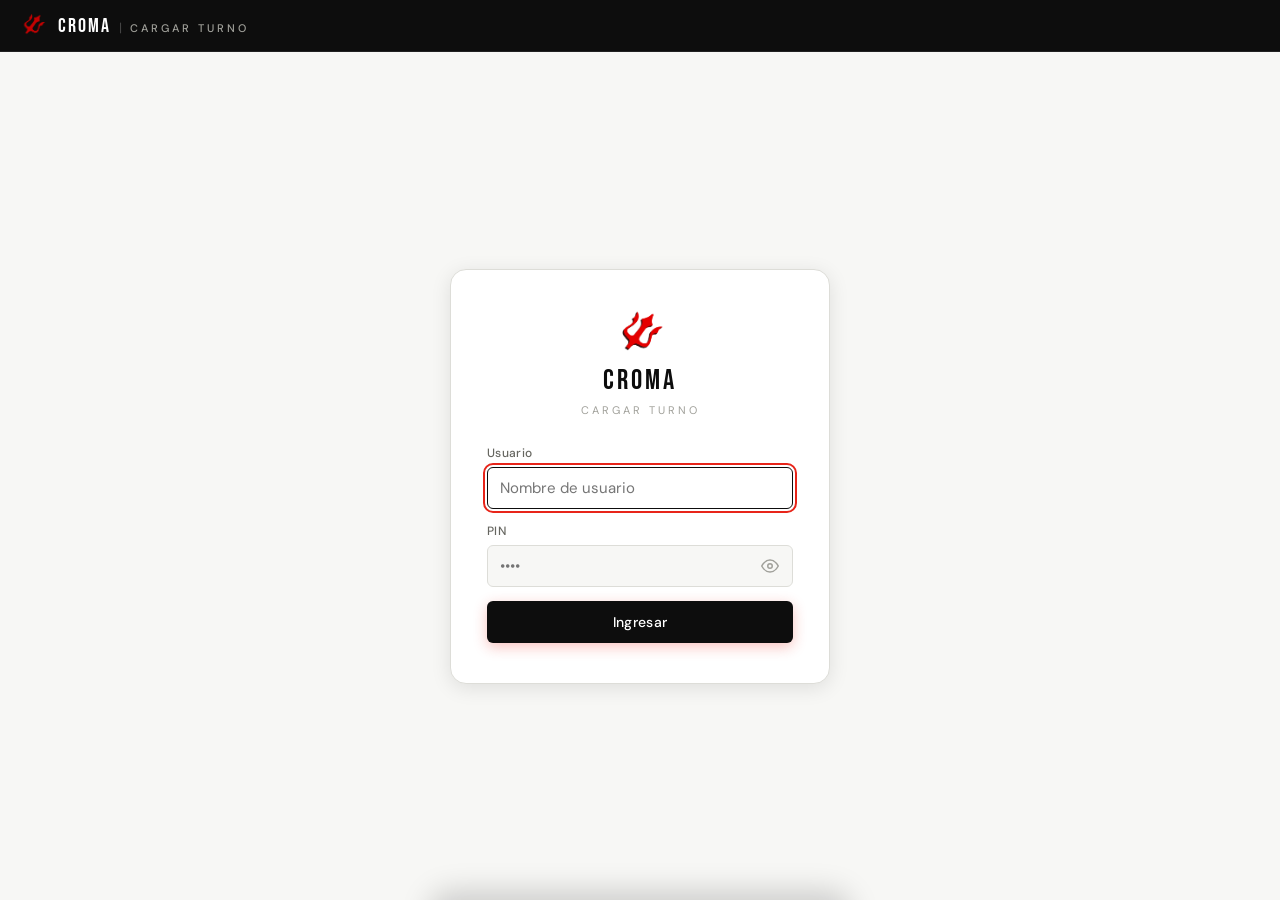
<file: fichar.html>
<!DOCTYPE html>
<html lang="es">
<head>
  <meta charset="UTF-8" />
  <meta name="viewport" content="width=device-width, initial-scale=1.0, maximum-scale=1.0" />
  <title>Croma · Cargar turno</title>
  <link rel="icon" type="image/png" href="tridente_solo.png" />
  <link rel="preconnect" href="https://fonts.googleapis.com" />
  <link href="https://fonts.googleapis.com/css2?family=Bebas+Neue&family=DM+Sans:wght@300;400;500&display=swap" rel="stylesheet" />
  <link rel="stylesheet" href="croma-ds.css?v=20260929-1" />
  <style>
    *, *::before, *::after { box-sizing: border-box; margin: 0; padding: 0; }
    :root {
      --black:    #0d0d0d;
      --white:    #ffffff;
      --gray-50:  #f7f7f5;
      --gray-100: #efefec;
      --gray-200: #ddddd8;
      --gray-400: #a0a09a;
      --gray-600: #666660;
      --gray-800: #333330;
      --accent:   #e8251a;
      --green:    #16a34a;
      --font-display: 'Bebas Neue', sans-serif;
      --font-body:    'DM Sans', sans-serif;
      --radius-sm: 6px;
      --radius-md: 10px;
      --radius-lg: 16px;
      --shadow-md: 0 4px 20px rgba(0,0,0,0.10);
    }
    html { font-size: 16px; }
    body {
      font-family: var(--font-body);
      background: var(--gray-50);
      color: var(--black);
      min-height: 100vh;
      -webkit-font-smoothing: antialiased;
    }

    /* Focus visible (accesibilidad por teclado) */
    a:focus-visible, button:focus-visible, input:focus-visible,
    textarea:focus-visible, [role="button"]:focus-visible, [tabindex]:focus-visible {
      outline: 2px solid var(--accent); outline-offset: 2px; border-radius: 6px;
    }

    /* ── TOPBAR ── */
    .topbar {
      display: flex; align-items: center; gap: 12px;
      padding: 0 20px; height: 52px;
      background: var(--black);
      border-bottom: 1px solid #222;
      position: sticky; top: 0; z-index: 10;
    }
    .topbar-brand { display: flex; align-items: baseline; gap: 8px; }
    .topbar-logo { font-family: var(--font-display); font-size: 20px; letter-spacing: 2px; color: var(--white); }
    .topbar-sep  { color: #444; font-size: 13px; }
    .topbar-sub  { font-size: 11px; font-weight: 500; letter-spacing: 3px; color: var(--gray-400); text-transform: uppercase; }
    .topbar-img  { height: 26px; width: 26px; object-fit: contain; opacity: .85; }
    .topbar-back {
      margin-left: auto; display: flex; align-items: center; gap: 6px;
      color: var(--gray-400); font-size: 13px; text-decoration: none;
      border: 1px solid #333; border-radius: var(--radius-sm);
      padding: 5px 10px; transition: color .15s, border-color .15s;
    }
    .topbar-back:hover { color: var(--white); border-color: #555; }

    /* ── PANTALLAS ── */
    .screen { display: none; min-height: calc(100vh - 52px); }
    .screen.active { display: flex; flex-direction: column; align-items: center; }

    /* ── LOGIN ── */
    #screenLogin {
      justify-content: center;
      padding: 32px 20px;
    }
    .login-card {
      background: var(--white);
      border: 1px solid var(--gray-200);
      border-radius: var(--radius-lg);
      padding: 40px 36px;
      width: 100%; max-width: 380px;
      box-shadow: var(--shadow-md);
    }
    .login-logo {
      display: flex; flex-direction: column; align-items: center; gap: 6px;
      margin-bottom: 28px;
    }
    .login-logo img { height: 48px; object-fit: contain; }
    .login-brand { font-family: var(--font-display); font-size: 28px; letter-spacing: 3px; color: var(--black); }
    .login-sub   { font-size: 11px; letter-spacing: 3px; color: var(--gray-400); text-transform: uppercase; }
    .login-grupo { display: flex; flex-direction: column; gap: 6px; margin-bottom: 14px; }
    .login-label { font-size: 12px; font-weight: 500; color: var(--gray-600); letter-spacing: .3px; }
    .login-input {
      width: 100%; padding: 10px 12px;
      border: 1.5px solid var(--gray-200); border-radius: var(--radius-sm);
      font-family: var(--font-body); font-size: 15px; color: var(--black);
      background: var(--gray-50); transition: border-color .15s;
      outline: none;
    }
    .login-input:focus { border-color: var(--black); background: var(--white); }
    .pin-wrap { position: relative; }
    .pin-wrap .login-input { padding-right: 40px; }
    .pin-toggle {
      position: absolute; right: 10px; top: 50%; transform: translateY(-50%);
      background: none; border: none; cursor: pointer; color: var(--gray-400);
      display: flex; align-items: center; padding: 4px;
    }
    .login-error {
      color: var(--accent); font-size: 12px; text-align: center;
      margin-bottom: 10px; display: none;
    }
    .btn-primary {
      width: 100%; padding: 12px;
      background: var(--black); color: var(--white);
      border: none; border-radius: var(--radius-sm);
      font-family: var(--font-body); font-size: 14px; font-weight: 500;
      cursor: pointer; transition: background .15s; letter-spacing: .3px;
    }
    .btn-primary:hover { background: #222; }
    .btn-primary:disabled { background: var(--gray-400); cursor: not-allowed; }

    /* ── SELECTOR DE SUCURSAL ── */
    #screenSucursal {
      padding: 24px 16px 40px; width: 100%; max-width: 480px;
    }
    .suc-head { text-align: center; margin-bottom: 24px; }
    .suc-head-icon {
      width: 60px; height: 60px; border-radius: 50%;
      background: #fef2f2; color: var(--accent);
      display: flex; align-items: center; justify-content: center;
      margin: 8px auto 16px;
    }
    .suc-sel-title {
      font-family: var(--font-display); font-size: 34px; letter-spacing: 1px;
      margin-bottom: 6px; text-transform: uppercase; line-height: 1;
    }
    .suc-sel-sub { font-size: 14px; color: var(--gray-600); }
    .suc-list { display: flex; flex-direction: column; gap: 12px; }
    .suc-item {
      display: flex; align-items: center; gap: 14px;
      background: var(--white); border: none;
      border-radius: 16px; padding: 14px 16px 14px 14px;
      cursor: pointer; transition: box-shadow .15s, transform .1s;
      text-align: left; box-shadow: 0 2px 10px rgba(0,0,0,.06);
    }
    .suc-item:hover { box-shadow: 0 6px 18px rgba(0,0,0,.10); }
    .suc-item:active { transform: scale(.99); }
    .suc-item.bloqueada { opacity: .55; cursor: not-allowed; }
    .suc-item.bloqueada:hover { box-shadow: 0 2px 10px rgba(0,0,0,.06); }
    .suc-item.bloqueada:active { transform: none; }
    .suc-color-bar { width: 4px; border-radius: 4px; align-self: stretch; flex-shrink: 0; }
    .suc-icon {
      width: 52px; height: 52px; border-radius: 14px; flex-shrink: 0;
      display: flex; align-items: center; justify-content: center;
    }
    .suc-info { flex: 1; min-width: 0; }
    .suc-nombre { font-family: var(--font-display); font-size: 21px; letter-spacing: .5px; }
    .suc-dist   { display: flex; align-items: center; gap: 4px; font-size: 13px; color: var(--gray-400); margin-top: 2px; }
    .suc-dist.cerca { color: var(--green); font-weight: 500; }
    .suc-dist.lejos { color: var(--accent); }
    .suc-dist.sin-geo { color: var(--gray-400); }
    .suc-chevron {
      width: 34px; height: 34px; border-radius: 50%; flex-shrink: 0;
      background: var(--gray-100); color: var(--gray-600);
      display: flex; align-items: center; justify-content: center;
    }
    .suc-foot {
      display: flex; align-items: center; gap: 8px; justify-content: center;
      margin-top: 22px; padding-top: 18px; border-top: 1px solid var(--gray-200);
      font-size: 13px; color: var(--gray-600); text-align: left;
    }
    .suc-foot svg { color: var(--gray-400); flex-shrink: 0; }
    /* tamaños de iconos Lucide inyectados por el helper icon() */
    .suc-icon-svg { width: 24px; height: 24px; }
    .suc-pin { width: 12px; height: 12px; flex-shrink: 0; }
    .suc-chev { width: 18px; height: 18px; }

    /* ── GEO STATUS ── */
    #screenGeo {
      justify-content: center; padding: 32px 20px;
    }
    .geo-card {
      background: var(--white);
      border: 1px solid var(--gray-200);
      border-radius: var(--radius-lg);
      padding: 48px 36px; text-align: center;
      width: 100%; max-width: 380px;
      box-shadow: var(--shadow-md);
    }
    .geo-icon {
      width: 56px; height: 56px; border-radius: 50%;
      background: var(--gray-100);
      display: flex; align-items: center; justify-content: center;
      margin: 0 auto 20px;
    }
    .geo-icon svg { width: 28px; height: 28px; }
    .geo-icon.ok   { background: #dcfce7; color: var(--green); }
    .geo-icon.err  { background: #fee2e2; color: var(--accent); }
    .geo-icon.warn { background: #fef9c3; color: #b45309; }
    .geo-title { font-family: var(--font-display); font-size: 26px; letter-spacing: 1px; margin-bottom: 10px; }
    .geo-msg   { font-size: 14px; color: var(--gray-600); line-height: 1.6; margin-bottom: 24px; }
    .geo-dist  { font-size: 22px; font-weight: 700; margin-bottom: 6px; }
    .geo-dist.lejos { color: var(--accent); }
    .geo-dist.cerca { color: var(--green); }
    .geo-spinner {
      width: 36px; height: 36px; margin: 0 auto 20px;
      border: 3px solid var(--gray-200); border-top-color: var(--black);
      border-radius: 50%; animation: spin .8s linear infinite;
    }
    @keyframes spin { to { transform: rotate(360deg); } }

    /* ── FORMULARIO ── */
    #screenForm { padding: 24px 16px 40px; width: 100%; max-width: 480px; }
    .form-header {
      display: flex; flex-direction: column; gap: 10px;
      margin-bottom: 24px;
      width: 100%;
    }
    .fh-top { display: flex; align-items: center; gap: 12px; }
    .fh-num {
      font-family: var(--font-display); font-size: 40px; line-height: .9;
      color: var(--accent); letter-spacing: 1px; flex-shrink: 0;
    }
    .fh-name { font-family: var(--font-display); font-size: 30px; letter-spacing: 1px; line-height: 1; }
    .fh-meta { display: flex; align-items: center; gap: 12px; flex-wrap: wrap; }
    .fh-meta .geo-badge { margin-top: 0; }
    .form-suc  {
      display: inline-flex; align-items: center; gap: 6px;
      font-size: 12px; font-weight: 500; letter-spacing: 1px;
      color: var(--gray-600); text-transform: uppercase;
    }
    .suc-dot { width: 8px; height: 8px; border-radius: 50%; display: inline-block; }
    .geo-badge {
      display: inline-flex; align-items: center; gap: 5px;
      font-size: 11px; font-weight: 500;
      padding: 3px 8px; border-radius: 20px; margin-top: 6px;
    }
    .geo-badge.ok  { background: #dcfce7; color: var(--green); }
    .geo-badge.err { background: #fee2e2; color: var(--accent); }

    .form-card {
      width: 100%;
      background: var(--white);
      border: 1px solid var(--gray-200);
      border-radius: var(--radius-lg);
      padding: 24px 20px;
      margin-bottom: 14px;
      box-shadow: 0 1px 4px rgba(0,0,0,.06);
    }
    .form-card-title {
      display: flex; align-items: center; gap: 10px;
      font-size: 12px; font-weight: 700; letter-spacing: 1.5px;
      color: var(--black); text-transform: uppercase;
      margin-bottom: 16px;
    }
    .card-icon {
      display: inline-flex; align-items: center; justify-content: center;
      width: 30px; height: 30px; border-radius: 9px;
      background: #fef2f2; color: var(--accent); flex-shrink: 0;
    }
    .opcional-tag { color: var(--gray-400); font-weight: 500; letter-spacing: 1px; }

    /* fecha */
    .fecha-box {
      display: flex; align-items: center; justify-content: space-between;
      padding: 14px 16px; background: var(--gray-50);
      border: 1px solid var(--gray-200); border-radius: var(--radius-md);
    }
    .fecha-txt { display: flex; flex-direction: column; gap: 2px; }
    .fecha-hoy { font-size: 12px; color: var(--gray-400); }
    .fecha-full { font-family: var(--font-display); font-size: 19px; letter-spacing: .5px; text-transform: uppercase; }
    .fecha-cal { color: var(--gray-400); flex-shrink: 0; }

    /* time picker propio (24hs) */
    .time-wrap { position: relative; }
    .time-btn {
      width: 100%; padding: 13px 34px 13px 14px;
      border: 1.5px solid var(--gray-200); border-radius: var(--radius-md);
      font-family: var(--font-display); font-size: 22px; letter-spacing: 1px;
      color: var(--black); background: var(--white);
      transition: border-color .15s; text-align: left; cursor: pointer;
    }
    .time-btn:active, .time-btn:focus-visible { border-color: var(--black); }
    .time-btn.placeholder { color: var(--gray-400); }
    .time-chev { position: absolute; right: 12px; top: 50%; transform: translateY(-50%); color: var(--accent); pointer-events: none; }

    /* horario recomendado (a partir del Horario semanal del encargado) */
    .wrap-recomendado {
      display: grid; grid-template-columns: 1fr; gap: 8px; margin-bottom: 14px;
    }
    .wrap-recomendado.dos-turnos { grid-template-columns: 1fr 1fr; }
    .btn-recomendado {
      display: flex; flex-direction: column; align-items: center; justify-content: center; gap: 2px;
      width: 100%; padding: 10px 8px;
      border: 1.5px dashed var(--accent); border-radius: var(--radius-md);
      background: #fef2f2; color: var(--accent);
      font-family: var(--font-body); font-size: 13px; font-weight: 500;
      cursor: pointer; transition: background .15s, border-color .15s;
      text-align: center;
    }
    .btn-recomendado:hover { background: #fde4e2; }
    .btn-recomendado svg { flex-shrink: 0; }
    .btn-recomendado .brec-label { display: flex; align-items: center; gap: 6px; letter-spacing: .3px; }
    .btn-recomendado .brec-horas { font-family: var(--font-display); font-size: 15px; letter-spacing: .5px; color: var(--black); }
    .btn-recomendado.aplicado { border-style: solid; background: #fff; }
    .btn-recomendado.aplicado .brec-horas { color: var(--accent); }
    .btn-recomendado.ya-cargado {
      border-style: solid; border-color: var(--gray-200); background: var(--gray-50);
      color: var(--gray-400); cursor: not-allowed;
    }
    .btn-recomendado.ya-cargado .brec-horas { color: var(--gray-600); }
    .btn-recomendado .brec-sub { font-size: 10px; letter-spacing: .2px; }

    /* bottom sheet del picker */
    .sheet-overlay {
      position: fixed; inset: 0; background: rgba(0,0,0,.5);
      opacity: 0; pointer-events: none; transition: opacity .2s;
      z-index: 40;
    }
    .sheet-overlay.open { opacity: 1; pointer-events: auto; }
    .sheet {
      position: fixed; left: 0; right: 0; bottom: 0;
      background: var(--white);
      border-radius: 20px 20px 0 0;
      padding: 10px 20px calc(20px + env(safe-area-inset-bottom));
      transform: translateY(100%);
      transition: transform .25s cubic-bezier(.32,.72,0,1);
      z-index: 41;
      box-shadow: 0 -8px 30px rgba(0,0,0,.18);
    }
    .sheet.open { transform: translateY(0); }
    .sheet-grip { width: 36px; height: 4px; border-radius: 4px; background: var(--gray-200); margin: 6px auto 14px; }
    .sheet-title {
      font-family: var(--font-display); font-size: 22px; letter-spacing: .5px;
      text-align: center; margin-bottom: 4px; text-transform: uppercase;
    }
    .sheet-sub { text-align: center; font-size: 12px; color: var(--gray-400); margin-bottom: 18px; }
    .wheel-wrap {
      position: relative;
      display: flex; justify-content: center; align-items: center; gap: 4px;
      height: 176px;
    }
    .wheel-band {
      position: absolute; left: 0; right: 0; top: 50%; transform: translateY(-50%);
      height: 44px; background: var(--gray-50);
      border-top: 1.5px solid var(--gray-200); border-bottom: 1.5px solid var(--gray-200);
      pointer-events: none; z-index: 0;
    }
    .wheel {
      height: 176px; width: 78px; overflow-y: scroll;
      scroll-snap-type: y mandatory;
      -ms-overflow-style: none; scrollbar-width: none;
      position: relative; z-index: 1;
    }
    .wheel::-webkit-scrollbar { display: none; }
    .wheel-pad { height: 66px; scroll-snap-align: none; }
    .wheel-item {
      height: 44px; display: flex; align-items: center; justify-content: center;
      scroll-snap-align: center;
      font-family: var(--font-display); font-size: 26px; letter-spacing: 1px;
      color: var(--gray-400); transition: color .15s, transform .15s; user-select: none;
    }
    .wheel-item.sel { color: var(--black); transform: scale(1.05); }
    .wheel-colon { font-family: var(--font-display); font-size: 26px; color: var(--gray-400); z-index: 1; }
    .sheet-actions { display: flex; gap: 10px; margin-top: 22px; }
    .sheet-actions button {
      flex: 1; padding: 13px; border-radius: var(--radius-sm); border: none;
      font-family: var(--font-body); font-size: 14px; font-weight: 500; cursor: pointer;
      transition: background .15s; letter-spacing: .3px;
    }
    .btn-cancel { background: var(--gray-100); color: var(--gray-600); }
    .btn-cancel:active { background: var(--gray-200); }
    .btn-ok { background: var(--black); color: var(--white); }
    .btn-ok:active { background: #222; }
    @media (min-width: 480px) {
      .sheet { left: 50%; right: auto; width: 420px; margin-left: -210px; }
    }

    /* total */
    .total-row {
      display: flex; align-items: center; justify-content: space-between;
      margin-top: 18px; padding-top: 16px; border-top: 1px solid var(--gray-100);
    }
    .total-right { display: flex; align-items: baseline; gap: 6px; flex-wrap: wrap; justify-content: flex-end; }
    .total-unit { font-size: 13px; color: var(--gray-400); font-weight: 500; }
    .valido-badge {
      display: inline-flex; align-items: center; gap: 4px;
      font-size: 12px; font-weight: 600; color: var(--green);
      background: #dcfce7; padding: 3px 10px; border-radius: 20px;
      align-self: center; margin-left: 4px;
    }
    .field { display: flex; flex-direction: column; gap: 6px; margin-bottom: 14px; }
    .field:last-child { margin-bottom: 0; }
    .field label { font-size: 12px; font-weight: 500; color: var(--gray-600); }
    .field input[type="date"],
    .field input[type="time"],
    .field input[type="text"],
    .field textarea {
      width: 100%; padding: 10px 12px;
      border: 1.5px solid var(--gray-200); border-radius: var(--radius-sm);
      font-family: var(--font-body); font-size: 15px; color: var(--black);
      background: var(--gray-50); outline: none; transition: border-color .15s;
    }
    .field input:focus, .field textarea:focus { border-color: var(--black); background: var(--white); }
    .field textarea { resize: vertical; min-height: 68px; }

    .horas-row { display: grid; grid-template-columns: 1fr 1fr; gap: 12px; }

    .total-display {
      display: flex; align-items: center; justify-content: space-between;
      padding: 10px 14px;
      background: var(--gray-50); border-radius: var(--radius-sm);
      border: 1.5px solid var(--gray-200);
      margin-top: 12px;
    }
    .total-label { font-size: 14px; color: var(--gray-600); font-weight: 500; }
    .total-val   { font-size: 30px; font-weight: 700; font-family: var(--font-display); letter-spacing: 1px; line-height: 1; }

    /* toggle recuperación */
    .toggle-row {
      display: flex; align-items: center; justify-content: space-between;
      padding: 10px 0; border-top: 1px solid var(--gray-100);
    }
    .toggle-label { font-size: 13px; font-weight: 500; }
    .toggle-sub   { font-size: 11px; color: var(--gray-400); margin-top: 2px; }
    .toggle {
      position: relative; width: 44px; height: 24px; flex-shrink: 0;
    }
    .toggle input { opacity: 0; width: 0; height: 0; }
    .toggle-slider {
      position: absolute; inset: 0;
      background: var(--gray-200); border-radius: 12px; cursor: pointer;
      transition: background .2s;
    }
    .toggle-slider::before {
      content: ''; position: absolute;
      width: 18px; height: 18px; left: 3px; top: 3px;
      background: var(--white); border-radius: 50%; transition: transform .2s;
      box-shadow: 0 1px 3px rgba(0,0,0,.2);
    }
    .toggle input:checked + .toggle-slider { background: var(--black); }
    .toggle input:checked + .toggle-slider::before { transform: translateX(20px); }

    .recup-fecha { margin-top: 12px; display: none; }
    .recup-fecha.visible { display: block; }

    .nota-wrap { display: none; }
    .nota-wrap.visible { display: block; }

    /* submit */
    .btn-submit {
      width: 100%; margin-top: 20px; margin-bottom: 8px;
      display: flex; align-items: center; justify-content: center; gap: 10px;
      padding: 17px; background: var(--black); color: var(--white);
      border: none; border-radius: 16px;
      font-family: var(--font-body); font-size: 16px; font-weight: 600;
      cursor: pointer; letter-spacing: .3px;
      box-shadow: 0 8px 24px rgba(0,0,0,.18);
      transition: background .15s, transform .1s;
    }
    .btn-submit:hover:not(:disabled) { background: #222; }
    .btn-submit:active:not(:disabled) { transform: scale(.99); }
    .btn-submit:disabled { background: var(--gray-400); cursor: not-allowed; box-shadow: none; }
    .submit-hint { font-size: 11px; color: var(--gray-400); text-align: center; }

    /* ── ÉXITO ── */
    #screenOk {
      justify-content: center; padding: 32px 20px;
    }
    .ok-card {
      background: var(--white);
      border: 1px solid var(--gray-200);
      border-radius: var(--radius-lg);
      padding: 48px 36px; text-align: center;
      width: 100%; max-width: 380px;
      box-shadow: var(--shadow-md);
    }
    .ok-icon {
      width: 64px; height: 64px; border-radius: 50%;
      background: #dcfce7; color: var(--green);
      display: flex; align-items: center; justify-content: center;
      margin: 0 auto 20px;
    }
    .ok-title { font-family: var(--font-display); font-size: 30px; letter-spacing: 1px; margin-bottom: 8px; }
    .ok-detail { font-size: 14px; color: var(--gray-600); line-height: 1.6; margin-bottom: 28px; }
    .ok-actions { display: flex; flex-direction: column; gap: 10px; }
    .ok-redirect { font-size: 13px; color: var(--gray-400); font-weight: 500; }
    .btn-outline {
      padding: 11px; border: 1.5px solid var(--gray-200); border-radius: var(--radius-sm);
      background: none; font-family: var(--font-body); font-size: 14px;
      color: var(--gray-800); cursor: pointer; transition: border-color .15s, color .15s;
    }
    .btn-outline:hover { border-color: var(--black); color: var(--black); }

    /* ── HISTORIAL ── */
    .historial-list { margin-top: 20px; display: flex; flex-direction: column; gap: 8px; width: 100%; }
    .hist-item {
      background: var(--white); border: 1px solid var(--gray-200);
      border-radius: var(--radius-md); padding: 12px 14px;
      display: flex; align-items: center; gap: 12px;
    }
    .hist-fecha { font-size: 12px; font-weight: 600; color: var(--gray-600); min-width: 80px; }
    .hist-horas { font-size: 14px; font-weight: 500; }
    .hist-total { font-family: var(--font-display); font-size: 16px; margin-left: auto; }
    .hist-badge {
      font-size: 10px; font-weight: 600; letter-spacing: .5px;
      padding: 2px 7px; border-radius: 10px;
      background: #fef9c3; color: #b45309;
    }
    .hist-badge.normal { background: var(--gray-100); color: var(--gray-600); }

    /* responsive */
    @media (max-width: 440px) {
      .login-card, .geo-card, .ok-card { padding: 32px 20px; }
      #screenForm { padding: 16px 12px; }
    }

    /* ── MODAL DE ALERTA (reemplaza al alert() nativo) ── */
    .alert-overlay {
      position: fixed; inset: 0; background: rgba(0,0,0,.5);
      display: flex; align-items: center; justify-content: center;
      padding: 20px; opacity: 0; pointer-events: none; transition: opacity .2s;
      z-index: 60;
    }
    .alert-overlay.open { opacity: 1; pointer-events: auto; }
    .alert-card {
      background: var(--white);
      border-radius: var(--radius-lg);
      padding: 32px 28px 24px; text-align: center;
      width: 100%; max-width: 360px;
      box-shadow: var(--shadow-md);
      transform: translateY(12px) scale(.97); transition: transform .2s cubic-bezier(.32,.72,0,1);
    }
    .alert-overlay.open .alert-card { transform: translateY(0) scale(1); }
    .alert-icon {
      width: 56px; height: 56px; border-radius: 50%;
      display: flex; align-items: center; justify-content: center;
      margin: 0 auto 16px;
    }
    .alert-icon.warn  { background: #fef2f2; color: var(--accent); }
    .alert-icon.error { background: #fef2f2; color: var(--accent); }
    .alert-title { font-family: var(--font-display); font-size: 26px; letter-spacing: .5px; text-transform: uppercase; margin-bottom: 10px; }
    .alert-msg { font-size: 14px; color: var(--gray-600); line-height: 1.6; margin-bottom: 8px; white-space: pre-line; }
    .alert-msg strong { color: var(--black); }
    .alert-actions { margin-top: 20px; }
    .alert-actions .btn-primary { background: var(--accent); }
    .alert-actions .btn-primary:hover { background: #c81f16; }
  </style>
</head>
<body>

<header class="topbar">
  <img src="tridente_solo.png" class="topbar-img" alt="Croma" onerror="this.style.display='none'" />
  <div class="topbar-brand">
    <span class="topbar-logo">CROMA</span>
    <span class="topbar-sep">|</span>
    <span class="topbar-sub">Cargar turno</span>
  </div>
  <a href="index.html" class="topbar-back" id="btnBack" style="display:none">
    <svg width="14" height="14" viewBox="0 0 24 24" fill="none" stroke="currentColor" stroke-width="2"><polyline points="15 18 9 12 15 6"/></svg>
    Horarios
  </a>
</header>

<!-- LOGIN -->
<section class="screen active" id="screenLogin">
  <div class="login-card">
    <div class="login-logo">
      <img src="tridente_solo.png" alt="Croma" onerror="this.style.display='none'" />
      <span class="login-brand">CROMA</span>
      <span class="login-sub">Cargar turno</span>
    </div>
    <div class="login-grupo">
      <label class="login-label" for="loginUsuario">Usuario</label>
      <input type="text" id="loginUsuario" class="login-input" placeholder="Nombre de usuario"
        autocomplete="username" autocapitalize="none"
        onkeydown="if(event.key==='Enter')document.getElementById('loginPin').focus()" />
    </div>
    <div class="login-grupo">
      <label class="login-label" for="loginPin">PIN</label>
      <div class="pin-wrap">
        <input type="password" id="loginPin" class="login-input" placeholder="••••"
          inputmode="numeric" autocomplete="current-password"
          onkeydown="if(event.key==='Enter')intentarLogin()" />
        <button class="pin-toggle" type="button" onclick="togglePin()" title="Mostrar PIN" aria-label="Mostrar PIN">
          <svg id="pinEyeOn" width="18" height="18" viewBox="0 0 24 24" fill="none" stroke="currentColor" stroke-width="2"><path d="M1 12s4-8 11-8 11 8 11 8-4 8-11 8-11-8-11-8z"/><circle cx="12" cy="12" r="3"/></svg>
          <svg id="pinEyeOff" width="18" height="18" viewBox="0 0 24 24" fill="none" stroke="currentColor" stroke-width="2" style="display:none"><path d="M17.94 17.94A10.07 10.07 0 0 1 12 20c-7 0-11-8-11-8a18.45 18.45 0 0 1 5.06-5.94M9.9 4.24A9.12 9.12 0 0 1 12 4c7 0 11 8 11 8a18.5 18.5 0 0 1-2.16 3.19m-6.72-1.07a3 3 0 1 1-4.24-4.24"/><line x1="1" y1="1" x2="23" y2="23"/></svg>
        </button>
      </div>
    </div>
    <p class="login-error" id="loginError"></p>
    <button class="btn-primary" id="btnLogin" onclick="intentarLogin()">Ingresar</button>
  </div>
</section>

<!-- SELECTOR DE SUCURSAL -->
<section class="screen" id="screenSucursal">
  <div class="suc-head">
    <div class="suc-head-icon">
      <svg width="28" height="28" viewBox="0 0 24 24" fill="none" stroke="currentColor" stroke-width="2" stroke-linecap="round" stroke-linejoin="round"><path d="M20 10c0 4.993-5.539 10.193-7.399 11.799a1 1 0 0 1-1.202 0C9.539 20.193 4 14.993 4 10a8 8 0 0 1 16 0"/><circle cx="12" cy="10" r="3"/></svg>
    </div>
    <div class="suc-sel-title">¿En qué sucursal estás?</div>
    <div class="suc-sel-sub" id="sucSelSub">Seleccioná el local donde vas a cargar el turno.</div>
  </div>
  <div class="suc-list" id="sucList"></div>
  <div class="suc-foot">
    <svg width="16" height="16" viewBox="0 0 24 24" fill="none" stroke="currentColor" stroke-width="2" stroke-linecap="round" stroke-linejoin="round"><circle cx="12" cy="12" r="10"/><path d="M12 16v-4"/><path d="M12 8h.01"/></svg>
    <span>El GPS se activará automáticamente al llegar al local.</span>
  </div>
</section>

<!-- GEO CHECKING -->
<section class="screen" id="screenGeo">
  <div class="geo-card">
    <div class="geo-spinner" id="geoSpinner"></div>
    <div class="geo-icon" id="geoIcon" style="display:none">
      <svg viewBox="0 0 24 24" fill="none" stroke="currentColor" stroke-width="2"><path d="M21 10c0 7-9 13-9 13s-9-6-9-13a9 9 0 0 1 18 0z"/><circle cx="12" cy="10" r="3"/></svg>
    </div>
    <div class="geo-title" id="geoTitle">Verificando ubicación</div>
    <div class="geo-dist" id="geoDist" style="display:none"></div>
    <div class="geo-msg"  id="geoMsg">Asegurate de tener el GPS activado y dar permiso cuando te lo pida el navegador.</div>
    <button class="btn-primary" id="geoBtn" style="display:none" onclick="reintentarGeo()">Reintentar</button>
  </div>
</section>

<!-- FORMULARIO -->
<section class="screen" id="screenForm">
  <div class="form-header">
    <div class="fh-top">
      <span class="fh-num" id="formEmpNum"></span>
      <span class="fh-name" id="formEmpNombre"></span>
    </div>
    <div class="fh-meta">
      <span class="form-suc" id="formSucursal"><span class="suc-dot" id="formSucDot"></span><span id="formSucNombre"></span></span>
      <div class="geo-badge ok" id="formGeoBadge">
        <svg width="12" height="12" viewBox="0 0 24 24" fill="none" stroke="currentColor" stroke-width="2.5"><path d="M21 10c0 7-9 13-9 13s-9-6-9-13a9 9 0 0 1 18 0z"/><circle cx="12" cy="10" r="3"/></svg>
        <span id="formGeoDist"></span>
      </div>
    </div>
  </div>

  <!-- FECHA -->
  <div class="form-card">
    <div class="form-card-title">
      <span class="card-icon"><svg width="15" height="15" viewBox="0 0 24 24" fill="none" stroke="currentColor" stroke-width="2"><rect x="3" y="4" width="18" height="18" rx="2"/><line x1="16" y1="2" x2="16" y2="6"/><line x1="8" y1="2" x2="8" y2="6"/><line x1="3" y1="10" x2="21" y2="10"/></svg></span>
      Fecha del turno
    </div>
    <div class="fecha-box">
      <div class="fecha-txt">
        <span class="fecha-hoy">Hoy</span>
        <span class="fecha-full" id="fechaHoyDisplay"></span>
      </div>
      <svg class="fecha-cal" width="20" height="20" viewBox="0 0 24 24" fill="none" stroke="currentColor" stroke-width="2"><rect x="3" y="4" width="18" height="18" rx="2"/><line x1="16" y1="2" x2="16" y2="6"/><line x1="8" y1="2" x2="8" y2="6"/><line x1="3" y1="10" x2="21" y2="10"/></svg>
    </div>
    <input type="hidden" id="campoFecha" />
  </div>

  <!-- HORAS -->
  <div class="form-card">
    <div class="form-card-title">
      <span class="card-icon"><svg width="15" height="15" viewBox="0 0 24 24" fill="none" stroke="currentColor" stroke-width="2"><circle cx="12" cy="12" r="9"/><polyline points="12 7 12 12 15 14"/></svg></span>
      Horario
    </div>
    <div class="wrap-recomendado" id="wrapHorarioRecomendado" style="display:none"></div>
    <div class="horas-row">
      <div class="field">
        <label for="btnEntrada">Entrada</label>
        <div class="time-wrap">
          <input type="hidden" id="campoEntrada" />
          <button type="button" class="time-btn placeholder" id="btnEntrada" data-campo="campoEntrada">Elegir hora</button>
          <svg class="time-chev" width="16" height="16" viewBox="0 0 24 24" fill="none" stroke="currentColor" stroke-width="2.5"><polyline points="6 9 12 15 18 9"/></svg>
        </div>
      </div>
      <div class="field">
        <label for="btnSalida">Salida</label>
        <div class="time-wrap">
          <input type="hidden" id="campoSalida" />
          <button type="button" class="time-btn placeholder" id="btnSalida" data-campo="campoSalida">Elegir hora</button>
          <svg class="time-chev" width="16" height="16" viewBox="0 0 24 24" fill="none" stroke="currentColor" stroke-width="2.5"><polyline points="6 9 12 15 18 9"/></svg>
        </div>
      </div>
    </div>
    <div class="total-row">
      <span class="total-label">Total</span>
      <div class="total-right">
        <span class="total-val" id="totalHs">—</span>
        <span class="total-unit">hs</span>
        <span class="valido-badge" id="validoBadge" style="display:none">
          <svg width="12" height="12" viewBox="0 0 24 24" fill="none" stroke="currentColor" stroke-width="2.5"><circle cx="12" cy="12" r="10"/><polyline points="8 12 11 15 16 9"/></svg>
          Válido
        </span>
      </div>
    </div>
  </div>

  <!-- TIPO / RECUPERACIÓN -->
  <div class="form-card">
    <div class="form-card-title">
      <span class="card-icon"><svg width="15" height="15" viewBox="0 0 24 24" fill="none" stroke="currentColor" stroke-width="2"><path d="M3 12a9 9 0 1 0 9-9 9.75 9.75 0 0 0-6.74 2.74L3 8"/><path d="M3 3v5h5"/></svg></span>
      Tipo de registro
    </div>
    <div class="toggle-row">
      <div>
        <div class="toggle-label">Estoy recuperando horas</div>
        <div class="toggle-sub">Activar si parte de este turno compensa horas de otro día</div>
      </div>
      <label class="toggle">
        <input type="checkbox" id="toggleRecup" onchange="onToggleRecup()" />
        <span class="toggle-slider"></span>
      </label>
    </div>
    <div class="recup-fecha" id="recupWrap">
      <input type="hidden" id="destinoFecha" value="FECHA" />
      <input type="hidden" id="destinoBanco" value="BANCO" />
      <input type="hidden" id="campoHsRecup" value="0" />
      <div class="field" id="recupFechaWrap" style="margin-bottom:0">
        <label for="campoFechaRecup">Fecha que recuperás</label>
        <input type="date" id="campoFechaRecup" />
      </div>
    </div>
  </div>

  <!-- NOTA (colapsada por defecto) -->
  <div class="form-card">
    <div class="toggle-row" style="padding:0;border:none">
      <div style="display:flex;align-items:center;gap:10px">
        <span class="card-icon"><svg width="15" height="15" viewBox="0 0 24 24" fill="none" stroke="currentColor" stroke-width="2"><path d="M14 2H6a2 2 0 0 0-2 2v16a2 2 0 0 0 2 2h12a2 2 0 0 0 2-2V8z"/><polyline points="14 2 14 8 20 8"/></svg></span>
        <div>
          <div class="toggle-label">Nota adicional</div>
          <div class="toggle-sub">Agregar observación al turno</div>
        </div>
      </div>
      <label class="toggle">
        <input type="checkbox" id="toggleNota" onchange="onToggleNota()" />
        <span class="toggle-slider"></span>
      </label>
    </div>
    <div class="nota-wrap" id="notaWrap">
      <div class="field" style="margin-top:14px;margin-bottom:0">
        <textarea id="campoNota" aria-label="Nota adicional del turno" placeholder="Ej: corte de luz, carga tarde, etc."></textarea>
      </div>
    </div>
  </div>

  <button class="btn-submit" id="btnSubmit" onclick="enviarFichada()">
    <span>Guardar turno</span>
    <svg width="18" height="18" viewBox="0 0 24 24" fill="none" stroke="#e8251a" stroke-width="2"><path d="M19 21H5a2 2 0 0 1-2-2V5a2 2 0 0 1 2-2h11l5 5v11a2 2 0 0 1-2 2z"/><polyline points="17 21 17 13 7 13 7 21"/><polyline points="7 3 7 8 15 8"/></svg>
  </button>
  <p class="submit-hint" id="submitHint"></p>

  <!-- HISTORIAL -->
  <div id="historialWrap" style="display:none;width:100%;margin-top:8px">
    <div style="font-size:11px;font-weight:600;letter-spacing:2px;color:var(--gray-400);text-transform:uppercase;margin-bottom:8px">Últimas fichadas</div>
    <div class="historial-list" id="historialList"></div>
  </div>
</section>

<!-- ÉXITO -->
<section class="screen" id="screenOk">
  <div class="ok-card">
    <div class="ok-icon">
      <svg width="30" height="30" viewBox="0 0 24 24" fill="none" stroke="currentColor" stroke-width="2.5"><polyline points="20 6 9 17 4 12"/></svg>
    </div>
    <div class="ok-title">Turno guardado</div>
    <div class="ok-detail" id="okDetalle"></div>
    <div class="ok-actions">
      <div class="ok-redirect" id="okRedirect">Volviendo a Horarios…</div>
      <button class="btn-outline" onclick="irAHorarios()">Ir ahora</button>
    </div>
  </div>
</section>

<!-- MODAL DE ALERTA -->
<div class="alert-overlay" id="alertOverlay">
  <div class="alert-card">
    <div class="alert-icon warn" id="alertIcon">
      <svg width="26" height="26" viewBox="0 0 24 24" fill="none" stroke="currentColor" stroke-width="2" stroke-linecap="round" stroke-linejoin="round"><path d="M10.29 3.86 1.82 18a2 2 0 0 0 1.71 3h16.94a2 2 0 0 0 1.71-3L13.71 3.86a2 2 0 0 0-3.42 0z"/><line x1="12" y1="9" x2="12" y2="13"/><line x1="12" y1="17" x2="12.01" y2="17"/></svg>
    </div>
    <div class="alert-title" id="alertTitle">Atención</div>
    <div class="alert-msg" id="alertMsg"></div>
    <div class="alert-actions">
      <button class="btn-primary" id="alertBtn" onclick="cerrarAlertaCroma()">Aceptar</button>
    </div>
  </div>
</div>

<!-- PICKER DE HORA (24hs) -->
<div class="sheet-overlay" id="sheetOverlay"></div>
<div class="sheet" id="sheetHora">
  <div class="sheet-grip"></div>
  <div class="sheet-title" id="sheetHoraTitle">Entrada</div>
  <div class="sheet-sub">Formato 24hs</div>
  <div class="wheel-wrap">
    <div class="wheel-band"></div>
    <div class="wheel" id="wheelH"></div>
    <span class="wheel-colon">:</span>
    <div class="wheel" id="wheelM"></div>
  </div>
  <div class="sheet-actions">
    <button type="button" class="btn-cancel" id="btnHoraCancel">Cancelar</button>
    <button type="button" class="btn-ok" id="btnHoraOk">Listo</button>
  </div>
</div>

<script src="croma-icons.js?v=20260803-1a"></script>
<script>
// ── CONFIG ──
const BACKEND_URL = 'https://api.croma-app.com.ar';

const SUCURSALES = [
  { id: '01',      nombre: '01 PASEO',           color: '#2563EB' },
  { id: '05',      nombre: '05 WAVE',            color: '#10B981' },
  { id: '10',      nombre: '10 PERITO MORENO',   color: '#DB2777' },
  { id: '12',      nombre: '12 CENTENARIO',       color: '#7C3AED' },
  { id: '14',      nombre: '14 ROCA',            color: '#92400E' },
  { id: 'DEPO',    nombre: 'DEPO',               color: '#4B5563' },
  { id: 'OFICINA', nombre: 'OFICINA',            color: '#0891B2' },
];

const DIAS_ES = ['domingo','lunes','martes','miércoles','jueves','viernes','sábado'];
const MESES_ES = ['enero','febrero','marzo','abril','mayo','junio','julio','agosto','septiembre','octubre','noviembre','diciembre'];

// ── ESTADO ──
let sesion = null;         // { nombre, rol, empleadoNombre }
let sucursalGeo = null;    // sucursal elegida { local, lat, lon, radio_m }
let sucursalesGeo = [];    // todas las sucursales con coords
let geoPos = null;         // { lat, lon }

// Limpieza única: este flujo cacheaba antes la lista completa de usuarios
// (PIN en texto plano incluido) en localStorage. Se borra cualquier
// resabio de eso al cargar la página — ver ADMINISTRACIÓN UNIFICADA /
// fix de seguridad en Code-Jornada.js y app.js (croma-horarios-main).
try { localStorage.removeItem('croma_usuarios_cache'); } catch(e) {}
// Fase 8B: ya no se cachean perfiles ni geo en el navegador (el perfil
// completo de todos los empleados, celular incluido, quedaba en
// localStorage). Se borra cualquier resabio de versiones anteriores.
try { localStorage.removeItem('croma_perfiles_cache'); localStorage.removeItem('croma_geo_cache'); } catch(e) {}

// ── SESIÓN (Fase 7C) ────────────────────────────────────────────────────
// Antes: `sesion` (sin token — el JWT de /auth/login se descartaba, ver
// Fase 7A) vivía en localStorage, indefinidamente, sin logout en ningún
// lugar de este archivo. A partir de 7C, `sesion` SIEMPRE incluye `token`
// (el JWT real, ahora necesario para POST /api/fichadas) y se guarda en
// sessionStorage, no localStorage — decisión explícita: "no persistir el
// JWT más tiempo que la sesión del Portal". Efecto práctico: reloads,
// navegación y volver con "atrás" dentro de la MISMA pestaña siguen
// funcionando exactamente igual que antes (sessionStorage sobrevive todo
// eso); cerrar la pestaña/navegador sí pide loguearse de nuevo — antes no
// lo pedía nunca. No había ningún flujo de logout que romper. Se limpia
// también cualquier `croma_session` viejo en localStorage (mismo patrón
// de limpieza única de arriba) para no dejar sesión sin token "medio
// activa" si alguien vuelve a abrir este archivo desde una versión
// cacheada vieja.
try { localStorage.removeItem('croma_session'); } catch(e) {}

function leerSesion() {
  try {
    const raw = sessionStorage.getItem('croma_session');
    if (!raw) return null;
    const s = JSON.parse(raw);
    return (s && s.token) ? s : null; // sin token no sirve para fichar -> tratar como "no logueado"
  } catch(e) { return null; }
}
function guardarSesion(s) {
  try { sessionStorage.setItem('croma_session', JSON.stringify(s)); } catch(e) {}
}
function limpiarSesion() {
  try { sessionStorage.removeItem('croma_session'); } catch(e) {}
  sesion = null;
}

// ── INIT ──
(async function init() {
  sesion = leerSesion();

  if (sesion) {
    document.getElementById('btnBack').style.display = '';
    await arrancarConSesion();
  } else {
    mostrarScreen('screenLogin');
    document.getElementById('loginUsuario').focus();
  }
})();

// ── LOGIN ──
// El PIN se valida enteramente en el backend (POST /auth/pin-login,
// croma-backend) — acá nunca se descarga la lista de usuarios ni se
// compara el PIN en el cliente. Antes este archivo llamaba directo a GAS
// (accion=cargar_usuarios) y cacheaba PIN en texto plano en localStorage;
// eso quedó expuesto sin que ninguno de los commits anteriores de
// Administración unificada lo tocara, porque fichar.html es un archivo
// autocontenido aparte de app.js. Corregido acá mismo.
function togglePin() {
  const inp = document.getElementById('loginPin');
  const on  = document.getElementById('pinEyeOn');
  const off = document.getElementById('pinEyeOff');
  if (inp.type === 'password') {
    inp.type = 'text'; on.style.display = 'none'; off.style.display = '';
  } else {
    inp.type = 'password'; on.style.display = ''; off.style.display = 'none';
  }
}

async function intentarLogin() {
  const usuario = document.getElementById('loginUsuario').value.trim();
  const pin     = document.getElementById('loginPin').value.trim();
  const errEl   = document.getElementById('loginError');
  const btnEl   = document.getElementById('btnLogin');

  errEl.style.display = 'none';
  if (!usuario || !pin) { mostrarError(errEl, 'Completá usuario y PIN.'); return; }

  btnEl.disabled = true; btnEl.textContent = 'Verificando...';

  try {
    // /auth/login (no /auth/pin-login): matchea por nombre de usuario corto
    // (u.nombre), igual que hacía esta pantalla antes comparando en el
    // cliente — /auth/pin-login matchea distinto (por empleadoNombre
    // primero) y hubiera roto el login para quien esté acostumbrado a
    // tipear su usuario corto acá.
    const resp = await fetch(`${BACKEND_URL}/auth/login`, {
      method: 'POST',
      headers: { 'Content-Type': 'application/json' },
      body: JSON.stringify({ usuario, password: pin }),
    });
    const data = await resp.json().catch(() => null);

    btnEl.disabled = false; btnEl.textContent = 'Ingresar';

    if (!resp.ok || !data || !data.usuario) {
      mostrarError(errEl, (data && data.error) || 'Usuario o PIN incorrecto.');
      return;
    }

    // Fase 7C: antes se descartaba data.token acá mismo (ver Fase 7A) — la
    // identidad del fichaje ahora depende de que este token se conserve.
    if (!data.token) {
      mostrarError(errEl, 'No se pudo iniciar sesión (falta token). Probá de nuevo.');
      return;
    }
    sesion = {
      nombre: (data.empleadoData && data.empleadoData.nombre) || data.usuario,
      rol: data.rol || 'empleado',
      empleadoNombre: (data.empleadoData && data.empleadoData.empleadoNombre) || data.usuario,
      token: data.token,
    };
    guardarSesion(sesion);
    document.getElementById('btnBack').style.display = '';
    await arrancarConSesion();
  } catch (e) {
    btnEl.disabled = false; btnEl.textContent = 'Ingresar';
    mostrarError(errEl, 'Error de conexión. Intentá de nuevo.');
  }
}

function mostrarError(el, msg) {
  el.textContent = msg; el.style.display = 'block';
}

// ── FLUJO PRINCIPAL ──
async function arrancarConSesion() {
  mostrarScreen('screenGeo');
  await cargarSucursalYGeo();
}

// ── DATOS NECESARIOS PARA FICHAR (Fase 8B) ──
// Todo sale de croma-backend con el JWT de la sesión — ya no hay ninguna
// llamada a Apps Script en este archivo. La identidad (empleado y sucursal
// propia) la resuelve el servidor a partir del token; el cliente nunca
// manda un nombre de empleado para consultar.
async function fetchNodeAutenticado(ruta) {
  const s = leerSesion();
  if (!s || !s.token) throw Object.assign(new Error('Sesión sin token'), { tipo: 'sesion_invalida' });
  let resp;
  try {
    resp = await fetch(`${BACKEND_URL}${ruta}`, { headers: { 'Authorization': `Bearer ${s.token}` } });
  } catch (e) {
    throw Object.assign(new Error('Error de red'), { tipo: 'red' });
  }
  if (resp.status === 401) throw Object.assign(new Error('Sesión inválida'), { tipo: 'sesion_invalida' });
  let json = null;
  try { json = await resp.json(); } catch (e) {}
  if (!resp.ok || !json || json.ok !== true) {
    throw Object.assign(new Error((json && json.error) || 'Error del servidor'), { tipo: 'error_servidor' });
  }
  return json;
}

function sesionVencidaEnLectura() {
  limpiarSesion();
  mostrarAlertaCroma(
    'Sesión vencida',
    'Iniciá sesión de nuevo para fichar.',
    'Aceptar',
    () => { cerrarAlertaCroma(); mostrarScreen('screenLogin'); }
  );
}

async function cargarSucursalYGeo() {
  // Puede volver a ejecutarse desde "Reintentar": dejar la pantalla en estado "verificando".
  mostrarScreen('screenGeo');
  document.getElementById('geoSpinner').style.display = '';
  document.getElementById('geoIcon').style.display = 'none';
  document.getElementById('geoTitle').textContent = 'Verificando ubicación';
  document.getElementById('geoDist').style.display = 'none';
  document.getElementById('geoMsg').textContent = 'Asegurate de tener el GPS activado y dar permiso cuando te lo pida el navegador.';
  document.getElementById('geoBtn').style.display = 'none';

  // Todo en paralelo: perfil, geo y GPS son independientes entre sí.

  // 1. Sucursal propia (solo identidad + sucursal_id, resueltos por el servidor)
  const pPerfil = fetchNodeAutenticado('/api/fichadas/mi-sucursal').then(j => {
    sesion.sucursalId = j.empleado.sucursal_id;
  });

  // 2. Coordenadas y radio de las sucursales donde se puede fichar
  const pGeo = fetchNodeAutenticado('/api/sucursales-geo').then(j => {
    sucursalesGeo = j.sucursales;
  });

  // 3. Obtener geolocalización (reutiliza un fix reciente si lo hay)
  const pGps = new Promise(resolve => {
    if (!navigator.geolocation) { geoPos = null; return resolve(); }
    navigator.geolocation.getCurrentPosition(
      pos => { geoPos = { lat: pos.coords.latitude, lon: pos.coords.longitude }; resolve(); },
      () => { geoPos = null; resolve(); },
      { enableHighAccuracy: true, timeout: 10000, maximumAge: 60000 }
    );
  });

  const [rPerfil, rGeo] = await Promise.allSettled([pPerfil, pGeo, pGps]);

  // Fail-closed: si no se pudieron cargar los datos necesarios NO se sigue
  // (antes un error dejaba la lista de sucursales vacía y se salteaba la
  // comprobación de ubicación sin avisar).
  const fallos = [rPerfil, rGeo].filter(r => r.status === 'rejected');
  if (fallos.some(f => f.reason && f.reason.tipo === 'sesion_invalida')) {
    sesionVencidaEnLectura();
    return;
  }
  if (fallos.length) {
    mostrarErrorDatosFichar();
    return;
  }

  if (!geoPos) {
    mostrarGeoRequerido();
    return;
  }
  mostrarSelectorSucursal();
}

function mostrarErrorDatosFichar() {
  mostrarScreen('screenGeo');
  document.getElementById('geoSpinner').style.display = 'none';
  const icon = document.getElementById('geoIcon');
  icon.style.display = 'flex'; icon.className = 'geo-icon err';
  document.getElementById('geoTitle').textContent = 'No pudimos verificar tu ubicación';
  document.getElementById('geoDist').style.display = 'none';
  document.getElementById('geoMsg').textContent =
    'Reintentá en unos segundos. Si sigue fallando, avisá a un administrador.';
  document.getElementById('geoBtn').style.display = '';
  document.getElementById('geoBtn').textContent = 'Reintentar';
  document.getElementById('geoBtn').onclick = cargarSucursalYGeo;
}

function mostrarGeoRequerido() {
  mostrarScreen('screenGeo');
  document.getElementById('geoSpinner').style.display = 'none';
  const icon = document.getElementById('geoIcon');
  icon.style.display = 'flex'; icon.className = 'geo-icon err';
  document.getElementById('geoTitle').textContent = 'Ubicación requerida';
  document.getElementById('geoDist').style.display = 'none';
  document.getElementById('geoMsg').textContent =
    'No pudimos obtener tu ubicación. Activá el GPS y dale permiso de ubicación a esta página para poder fichar.';
  document.getElementById('geoBtn').style.display = '';
  document.getElementById('geoBtn').textContent = 'Reintentar';
  document.getElementById('geoBtn').onclick = reintentarGeo;
}

// ── SELECTOR DE SUCURSAL ──
// El helper icon() vive en croma-icons.js (cargado arriba).
const SUC_ICON_NAME = {
  '01':      'store',
  '05':      'waves',
  '09':      'shoppingBag',
  '10':      'warehouse',
  '12':      'shoppingCart',
  '14':      'mountain',
  'DEPO':    'package',
  'OFICINA': 'briefcase',
};

function mostrarSelectorSucursal() {
  const list = document.getElementById('sucList');
  list.innerHTML = '';

  document.getElementById('sucSelSub').textContent = 'Seleccioná el local donde vas a cargar el turno.';

  // sucursalesGeo ya excluye las ocultas en Administración › Sucursales; si no
  // llegó (fallo de red) se ofrece la lista fija.
  const _visibles = sucursalesGeo.length
    ? SUCURSALES.filter(s => sucursalesGeo.some(g => g.local.toUpperCase() === s.nombre.toUpperCase()))
    : SUCURSALES;
  _visibles.forEach(suc => {
    const geo = sucursalesGeo.find(g => g.local.toUpperCase() === suc.nombre.toUpperCase());
    let dist = null;
    let dentro = false;

    if (geoPos && geo && geo.lat && geo.lon) {
      dist   = Math.round(haversine(geoPos.lat, geoPos.lon, geo.lat, geo.lon));
      dentro = dist <= (geo.radio_m || 150);
    }

    const item = document.createElement('button');
    item.className = 'suc-item';
    item.dataset.sucId = suc.id;

    const pin = icon('mapPin', 'suc-pin');
    let distHTML = '';
    if (dist === null) {
      distHTML = `<div class="suc-dist sin-geo">${pin}Sin GPS</div>`;
    } else if (dentro) {
      distHTML = `<div class="suc-dist cerca">${pin}${dist} m — estás acá</div>`;
    } else {
      distHTML = `<div class="suc-dist lejos">${pin}${dist} m</div>`;
    }

    const iconSvg = icon(SUC_ICON_NAME[suc.id] || 'store', 'suc-icon-svg');

    item.innerHTML =
      `<div class="suc-color-bar" style="background:${suc.color}"></div>` +
      `<div class="suc-icon" style="background:${suc.color}1a;color:${suc.color}">${iconSvg}</div>` +
      `<div class="suc-info">` +
        `<div class="suc-nombre">${suc.nombre}</div>` +
        distHTML +
      `</div>` +
      `<span class="suc-chevron">${icon('chevronRight', 'suc-chev')}</span>`;

    item.addEventListener('click', () => elegirSucursal(suc, geo, dist, dentro));
    list.appendChild(item);
  });

  mostrarScreen('screenSucursal');
}

async function elegirSucursal(suc, geo, dist, dentro) {
  const esPropia = suc.id === sesion.sucursalId;

  // Si es sucursal distinta a la asignada → confirmar
  if (!esPropia) {
    const confirmado = await cromaConfirm(
      '¿Confirmás la sucursal?',
      `Vas a cargar el turno en <strong>${suc.nombre}</strong>, que no es tu sucursal asignada. ¿Seguro que estás ahí hoy?`
    );
    if (!confirmado) return;
  }

  // Fail-closed (Fase 8B): sin coordenadas utilizables de esa sucursal no se
  // puede verificar la ubicación — antes se salteaba la comprobación en silencio.
  if (!geo || !geo.lat || !geo.lon) {
    mostrarErrorDatosFichar();
    return;
  }

  // Verificar geo contra la sucursal elegida
  if (geoPos && geo && geo.lat && geo.lon && !dentro) {
    mostrarScreen('screenGeo');
    document.getElementById('geoSpinner').style.display = 'none';
    const icon = document.getElementById('geoIcon');
    icon.style.display = 'flex'; icon.className = 'geo-icon err';
    document.getElementById('geoTitle').textContent = 'Fuera de rango';
    const distEl = document.getElementById('geoDist');
    distEl.style.display = ''; distEl.className = 'geo-dist lejos';
    distEl.textContent = `${dist} m de ${suc.nombre} (máx. ${geo.radio_m || 150} m)`;
    document.getElementById('geoMsg').textContent = 'No estás cerca de esa sucursal. Volvé a elegir o reintentar la ubicación.';
    document.getElementById('geoBtn').style.display = '';
    const btnContinuar = document.getElementById('geoBtnContinuar'); // no existe en el HTML actual
    if (btnContinuar) btnContinuar.style.display = 'none';
    document.getElementById('geoBtn').textContent = 'Volver a elegir';
    document.getElementById('geoBtn').onclick = mostrarSelectorSucursal;
    return;
  }

  // OK — guardar sucursal elegida y mostrar formulario
  sucursalGeo = geo || { local: suc.nombre, lat: null, lon: null, radio_m: 150 };
  sucursalGeo.local = suc.nombre;
  if (dist !== null) geoPos.distancia_m = dist;
  mostrarFormulario();
}

function reintentarGeo() {
  mostrarScreen('screenGeo');
  document.getElementById('geoSpinner').style.display = '';
  document.getElementById('geoIcon').style.display = 'none';
  document.getElementById('geoTitle').textContent = 'Verificando ubicación';
  document.getElementById('geoMsg').textContent = 'Asegurate de tener el GPS activado y dar permiso cuando te lo pida el navegador.';
  document.getElementById('geoBtn').style.display = 'none';

  if (!navigator.geolocation) { geoPos = null; mostrarGeoRequerido(); return; }

  navigator.geolocation.getCurrentPosition(
    pos => { geoPos = { lat: pos.coords.latitude, lon: pos.coords.longitude }; mostrarSelectorSucursal(); },
    () => { geoPos = null; mostrarGeoRequerido(); },
    { enableHighAccuracy: true, timeout: 10000, maximumAge: 0 }
  );
}

// ── MODAL DE CONFIRMACIÓN (estilo Croma) ──
function cromaConfirm(titulo, mensaje) {
  return new Promise(resolve => {
    if (!document.getElementById('cromaConfirmStyles')) {
      const st = document.createElement('style');
      st.id = 'cromaConfirmStyles';
      st.textContent =
        '@keyframes cfadein{from{opacity:0}to{opacity:1}}' +
        '@keyframes cpop{from{opacity:0;transform:scale(.92) translateY(8px)}to{opacity:1;transform:scale(1) translateY(0)}}';
      document.head.appendChild(st);
    }

    const ov = document.createElement('div');
    ov.style.cssText = 'position:fixed;inset:0;background:rgba(13,13,13,.55);backdrop-filter:blur(4px);-webkit-backdrop-filter:blur(4px);display:flex;align-items:center;justify-content:center;z-index:99999;padding:24px;animation:cfadein .2s ease;';
    ov.innerHTML =
      '<div style="background:#fff;border-radius:22px;max-width:360px;width:100%;padding:26px 24px 20px;box-shadow:0 20px 60px rgba(0,0,0,.3);animation:cpop .22s cubic-bezier(.22,1,.36,1);">' +
        '<div style="width:52px;height:52px;border-radius:14px;background:#fef2f2;display:flex;align-items:center;justify-content:center;margin-bottom:16px;">' +
          '<svg width="26" height="26" viewBox="0 0 24 24" fill="none" stroke="#e8251a" stroke-width="2"><path d="M21 10c0 7-9 13-9 13s-9-6-9-13a9 9 0 0 1 18 0z"/><circle cx="12" cy="10" r="3"/></svg>' +
        '</div>' +
        '<h3 style="font-family:\'Bebas Neue\',sans-serif;font-size:24px;letter-spacing:1px;color:#0d0d0d;margin:0 0 6px;">' + titulo + '</h3>' +
        '<p style="font-family:\'DM Sans\',sans-serif;font-size:14px;color:#64748b;line-height:1.5;margin:0 0 22px;">' + mensaje + '</p>' +
        '<div style="display:flex;gap:10px;">' +
          '<button id="cfNo" style="flex:1;padding:13px;border:1.5px solid #e8e8e4;border-radius:12px;background:#fff;font-family:\'DM Sans\',sans-serif;font-size:14px;font-weight:500;color:#64748b;cursor:pointer;">Cancelar</button>' +
          '<button id="cfYes" style="flex:1;padding:13px;border:none;border-radius:12px;background:#0d0d0d;font-family:\'DM Sans\',sans-serif;font-size:14px;font-weight:600;color:#fff;cursor:pointer;">Sí, confirmar</button>' +
        '</div>' +
      '</div>';
    document.body.appendChild(ov);

    const close = (val) => { ov.remove(); resolve(val); };
    ov.querySelector('#cfNo').onclick  = () => close(false);
    ov.querySelector('#cfYes').onclick = () => close(true);
    ov.onclick = (e) => { if (e.target === ov) close(false); };
  });
}

// ── FORMULARIO ──
async function mostrarFormulario() {
  const empNombre = sesion.empleadoNombre || sesion.nombre;

  // Completar cabecera — separar número de vendedor del nombre
  const mNum = String(empNombre).match(/^(\d+)\s+(.+)$/);
  document.getElementById('formEmpNum').textContent    = mNum ? mNum[1] : '';
  document.getElementById('formEmpNombre').textContent = mNum ? mNum[2] : empNombre;

  let sucNombre = '—'; let sucColor = '#888';
  if (sucursalGeo) {
    const suc = SUCURSALES.find(s => s.nombre.toUpperCase() === sucursalGeo.local.toUpperCase());
    if (suc) { sucNombre = suc.nombre; sucColor = suc.color; }
  }
  document.getElementById('formSucNombre').textContent = sucNombre;
  document.getElementById('formSucDot').style.background = sucColor;

  // Badge geo
  const badge = document.getElementById('formGeoBadge');
  const distEl = document.getElementById('formGeoDist');
  if (geoPos && geoPos.distancia_m !== null) {
    badge.style.display = '';
    distEl.textContent  = `${geoPos.distancia_m} m del local`;
  } else {
    badge.style.display = 'none';
  }

  // Fecha = hoy, fija
  const fechaHoy = hoy();
  document.getElementById('campoFecha').value = fechaHoy;
  const [a, m, d] = fechaHoy.split('-').map(Number);
  const fObj = new Date(a, m - 1, d);
  document.getElementById('fechaHoyDisplay').textContent =
    `${DIAS_ES[fObj.getDay()]} ${d} de ${MESES_ES[m - 1]}`;

  mostrarScreen('screenForm');
  // Antes esto esperaba a que cargarHistorial() (Apps Script, el fetch más
  // lento de los dos) terminara para recién arrancar el fetch de horario
  // semanal — sumaba los dos tiempos de red en vez de superponerlos. Ahora
  // van en paralelo; si cargarHistorial() llena _fichadasHoyEmpleado
  // después de que ya se pintaron los botones, recalcularYaCargado()
  // los vuelve a marcar sin repetir el fetch de horario semanal.
  cargarHistorial(empNombre);
  cargarHorarioRecomendado();
}

// ── Horario recomendado ──────────────────────────────────────
// Precarga Entrada/Salida con el turno que el encargado ya cargó en
// "Horario semanal" (GET /api/horarios-semanales, mismo endpoint que
// alimenta "Mi semana" en app.js) para hoy. Solo se ofrece si ese plan
// está cargado en la MISMA sucursal que el empleado eligió acá arriba —
// si viene de otro local (vendedor externo, etc.) no hay con qué
// recomendar, así que el botón simplemente no aparece.
const DIAS_KEY_HORARIO_SEMANAL = ['dom', 'lun', 'mar', 'mie', 'jue', 'vie', 'sab']; // índice = Date.getDay()

// Mismo cálculo que getSemanaId()/getLunes() en app.js (formato "YYYY-WNN",
// no ISO-8601 a propósito — debe coincidir con los IDs ya guardados en
// HORARIOS). Reimplementado acá porque fichar.html es autocontenido.
function getSemanaIdHoy() {
  const hoyD = new Date();
  const dow  = hoyD.getDay();
  const diff = dow === 0 ? -6 : 1 - dow;
  const lunes = new Date(hoyD);
  lunes.setDate(hoyD.getDate() + diff);
  lunes.setHours(0, 0, 0, 0);
  const anio = lunes.getFullYear();
  const inicio = new Date(anio, 0, 1);
  const semana = Math.ceil(((lunes - inicio) / 86400000 + inicio.getDay() + 1) / 7);
  return anio + '-W' + String(semana).padStart(2, '0');
}

// "09:00-13:00" o "09:00-13:00 | 17:00-21:00" (turno cortado) → bloques.
// Mismo formato que _parsearBloquesTextoPortal() en app.js.
function _parsearBloquesHorario(valor) {
  return String(valor || '').split('|').map(p => {
    const partes = p.trim().split('-').map(s => s.trim());
    return { entrada: partes[0] || '', salida: partes[1] || '' };
  }).filter(b => b.entrada && b.salida);
}

// Etiqueta mañana/tarde/noche según la hora de entrada — evita que el
// empleado tenga que adivinar cuál bloque es cuál con un solo botón que
// alternaba (confuso: varios cargaban el turno equivocado). Ahora cada
// bloque tiene su propio botón, visible al mismo tiempo.
function _labelTurno(entrada) {
  const h = parseInt(String(entrada).split(':')[0], 10);
  if (isNaN(h)) return 'Turno';
  if (h < 13) return 'Turno mañana';
  if (h < 19) return 'Turno tarde';
  return 'Turno noche';
}

let _horarioRecomendado = null; // { bloques: [{entrada,salida,yaCargado}, ...] } o null si no hay plan
let _fichadasHoyEmpleado = []; // la llena cargarHistorial() — fichadas de hoy ya guardadas

function _hhmmAMin(hhmm) {
  const [h, m] = String(hhmm).split(':').map(Number);
  return h * 60 + (m || 0);
}

// true si ya existe una fichada de hoy con entrada/salida dentro de ±5 min
// del bloque — mismo criterio de tolerancia que TOLERANCIA_MATCH_PORTAL_MIN
// en app.js ("Mi semana"). Evita ofrecer un turno que ya se cargó.
function _bloqueYaFichado(bloque) {
  const be = _hhmmAMin(bloque.entrada), bs = _hhmmAMin(bloque.salida);
  return _fichadasHoyEmpleado.some(f => {
    const fe = _hhmmAMin(f.entrada), fs = _hhmmAMin(f.salida);
    if ([be, bs, fe, fs].some(isNaN)) return false;
    return Math.abs(fe - be) <= 5 && Math.abs(fs - bs) <= 5;
  });
}

function _minutosAhora() {
  const ahora = new Date();
  return ahora.getHours() * 60 + ahora.getMinutes();
}

// Ventana en la que un bloque es candidato a recomendarse: desde 30 min
// antes de su entrada hasta 1h después. Fuera de esa ventana no se
// ofrece — evita que a las 9:00 se recomiende también el turno de las
// 16:30 del mismo turno cortado (y que uno ya fichado hace horas siga
// apareciendo sin sentido).
const VENTANA_RECOMENDADO_ANTES_MIN = 30;
const VENTANA_RECOMENDADO_DESPUES_MIN = 60;
function _dentroVentanaRecomendado(entrada) {
  const entradaMin = _hhmmAMin(entrada);
  if (isNaN(entradaMin)) return false;
  const ahoraMin = _minutosAhora();
  return ahoraMin >= entradaMin - VENTANA_RECOMENDADO_ANTES_MIN && ahoraMin <= entradaMin + VENTANA_RECOMENDADO_DESPUES_MIN;
}

// Vuelve a marcar yaCargado sobre los bloques ya traídos (sin repetir el
// fetch de horario semanal) — se llama cuando cargarHistorial() termina
// después de que cargarHorarioRecomendado() ya pintó los botones.
function _recalcularYaCargado() {
  if (!_horarioRecomendado) return;
  _horarioRecomendado.bloques = _horarioRecomendado.bloques.map(b => ({ ...b, yaCargado: _bloqueYaFichado(b) }));
  _actualizarBotonRecomendado();
}

async function cargarHorarioRecomendado() {
  _horarioRecomendado = null;
  document.getElementById('wrapHorarioRecomendado').style.display = 'none';
  if (!sucursalGeo || !sesion) return;

  try {
    const semana = getSemanaIdHoy();
    const resp = await fetch(`${BACKEND_URL}/api/horarios-semanales?semana=${encodeURIComponent(semana)}`, {
      headers: { 'Authorization': `Bearer ${sesion.token}` },
    });
    const data = await resp.json();
    if (!data.ok || !data.horarios) return;

    // Filtrado por sucursal elegida en esta pantalla, no por la sucursal
    // asignada del empleado — un vendedor externo cubriendo otro local
    // solo debe ver la recomendación si el encargado cargó SU plan ahí.
    const filas = data.horarios[sucursalGeo.local] || [];
    const empNombreNorm = String(sesion.empleadoNombre || sesion.nombre || '').trim().toLowerCase();
    const fila = filas.find(f => String(f.empleado || '').trim().toLowerCase() === empNombreNorm);
    if (!fila) return;

    const diaKey = DIAS_KEY_HORARIO_SEMANAL[new Date().getDay()];
    const valor = String(fila[diaKey] || '').trim();
    if (!valor || valor.toUpperCase() === 'LIBRE') return;

    const todosLosBloques = _parsearBloquesHorario(valor);
    const esTurnoCortado = todosLosBloques.length > 1;

    let bloques = todosLosBloques.filter(b => _dentroVentanaRecomendado(b.entrada));
    if (!bloques.length) return;

    // Turno cortado: si por la ventana (poco probable, quedan separados
    // por horas) entraran los dos, nos quedamos solo con el más cercano
    // a la hora actual — nunca se ofrecen los dos bloques a la vez.
    if (bloques.length > 1) {
      const ahoraMin = _minutosAhora();
      bloques = [bloques.reduce((cercano, b) =>
        Math.abs(_hhmmAMin(b.entrada) - ahoraMin) < Math.abs(_hhmmAMin(cercano.entrada) - ahoraMin) ? b : cercano
      )];
    }

    bloques = bloques.map(b => ({ ...b, yaCargado: _bloqueYaFichado(b) }));

    _horarioRecomendado = { bloques, esTurnoCortado };
    _actualizarBotonRecomendado();
  } catch (e) {
    // Sin conexión o sin plan cargado: el botón no aparece y no bloquea
    // la carga manual del turno.
  }
}

function _actualizarBotonRecomendado(idxAplicado) {
  const wrap = document.getElementById('wrapHorarioRecomendado');
  if (!_horarioRecomendado || !_horarioRecomendado.bloques.length) { wrap.style.display = 'none'; return; }

  const bloques = _horarioRecomendado.bloques;
  const etiqueta = b => _horarioRecomendado.esTurnoCortado ? _labelTurno(b.entrada) : 'Horario recomendado';
  wrap.classList.toggle('dos-turnos', bloques.length > 1);
  wrap.innerHTML = bloques.map((b, i) => {
    if (b.yaCargado) {
      return `
      <button type="button" class="btn-recomendado ya-cargado" disabled>
        <span class="brec-label">
          <svg width="12" height="12" viewBox="0 0 24 24" fill="none" stroke="currentColor" stroke-width="2.5"><polyline points="20 6 9 17 4 12"/></svg>
          ${etiqueta(b)}
        </span>
        <span class="brec-horas">${b.entrada}–${b.salida}</span>
        <span class="brec-sub">Ya cargado hoy</span>
      </button>`;
    }
    return `
    <button type="button" class="btn-recomendado${i === idxAplicado ? ' aplicado' : ''}" onclick="aplicarHorarioRecomendado(${i})">
      <span class="brec-label">
        <svg width="12" height="12" viewBox="0 0 24 24" fill="currentColor"><path d="M12 2l2.9 6.6L22 9.3l-5 4.6L18.2 22 12 18.3 5.8 22 7 13.9l-5-4.6 7.1-.7z"/></svg>
        ${etiqueta(b)}
      </span>
      <span class="brec-horas">${b.entrada}–${b.salida}</span>
    </button>`;
  }).join('');
  wrap.style.display = '';
}

function aplicarHorarioRecomendado(idx) {
  if (!_horarioRecomendado) return;
  const b = _horarioRecomendado.bloques[idx];
  if (!b || b.yaCargado) return;
  window.setCampoHora('campoEntrada', b.entrada);
  window.setCampoHora('campoSalida', b.salida);
  // Resalta el botón aplicado — el otro bloque (turno cortado) sigue
  // disponible al lado por si el empleado ficha los dos por separado.
  _actualizarBotonRecomendado(idx);
}

function hoy() {
  const d = new Date();
  return `${d.getFullYear()}-${String(d.getMonth()+1).padStart(2,'0')}-${String(d.getDate()).padStart(2,'0')}`;
}

function calcularTotal() {
  const entrada = document.getElementById('campoEntrada').value;
  const salida  = document.getElementById('campoSalida').value;
  const totalEl  = document.getElementById('totalHs');
  const unitEl   = document.querySelector('.total-unit');
  const badgeEl  = document.getElementById('validoBadge');
  if (!entrada || !salida) {
    totalEl.textContent = '—';
    if (unitEl)  unitEl.style.display = 'none';
    if (badgeEl) badgeEl.style.display = 'none';
    return;
  }
  const [he, me] = entrada.split(':').map(Number);
  const [hs, ms] = salida.split(':').map(Number);
  let mins = (hs * 60 + ms) - (he * 60 + me);
  if (mins < 0) mins += 1440;
  const hrs = Math.floor(mins / 60);
  const rem = mins % 60;
  totalEl.textContent = `${hrs}:${String(rem).padStart(2,'0')}`;
  if (unitEl)  unitEl.style.display = '';
  if (badgeEl) badgeEl.style.display = mins > 0 ? '' : 'none';
}

function onToggleRecup() {
  const on = document.getElementById('toggleRecup').checked;
  document.getElementById('recupWrap').classList.toggle('visible', on);
  if (!on) {
    document.getElementById('campoFechaRecup').value = '';
  }
}

function onToggleNota() {
  const on = document.getElementById('toggleNota').checked;
  document.getElementById('notaWrap').classList.toggle('visible', on);
  if (on) setTimeout(function() { document.getElementById('campoNota').focus(); }, 50);
}

function onDestinoChange() {}

// ── Fase 7C: cliente de POST /api/fichadas (Node) ──────────────────────
// Genera una idempotency_key robusta. Preferencia: crypto.randomUUID().
// Fallback (navegadores sin randomUUID pero con crypto.getRandomValues):
// 16 bytes aleatorios en hex. Último fallback (sin crypto en absoluto,
// prácticamente inexistente en 2026): timestamp + Math.random — nunca
// SOLO Date.now(), a propósito, para no repetir key ante clicks en el
// mismo milisegundo.
function generarIdempotencyKey() {
  if (window.crypto && typeof window.crypto.randomUUID === 'function') {
    return window.crypto.randomUUID();
  }
  if (window.crypto && typeof window.crypto.getRandomValues === 'function') {
    const bytes = new Uint8Array(16);
    window.crypto.getRandomValues(bytes);
    return Array.from(bytes, b => b.toString(16).padStart(2, '0')).join('');
  }
  return 'fb-' + Date.now().toString(36) + '-' + Math.random().toString(36).slice(2);
}

// Operación de fichada pendiente — sobrevive un resultado AMBIGUO (network
// error/timeout) para poder reintentar con la MISMA idempotency_key sin
// arriesgar una fila duplicada. Se limpia ante cualquier resultado
// CONFIRMADO (éxito o rechazo de negocio con respuesta legible del server).
let intentoFichadaPendiente = null; // { idempotencyKey, payload }

// Clasifica el resultado de POST /api/fichadas. Nunca llama a GAS como
// fallback — un timeout/network error no prueba que Node no haya escrito
// (ver Fase 7B, sección 13: "esto corrige la propuesta preliminar de 7A").
async function postFichadaNode(payload) {
  const s = leerSesion();
  if (!s || !s.token) {
    throw Object.assign(new Error('Sesión sin token'), { tipo: 'sesion_invalida' });
  }

  let resp;
  try {
    resp = await fetch(`${BACKEND_URL}/api/fichadas`, {
      method: 'POST',
      headers: { 'Content-Type': 'application/json', 'Authorization': `Bearer ${s.token}` },
      body: JSON.stringify(payload),
    });
  } catch (e) {
    // No llegó a haber respuesta HTTP — AMBIGUO: el request pudo haber
    // llegado al servidor y escrito igual.
    throw Object.assign(new Error('Error de red'), { tipo: 'ambiguo' });
  }

  let json;
  try {
    json = await resp.json();
  } catch (e) {
    // Hubo respuesta HTTP pero no se pudo leer — también AMBIGUO, el
    // servidor sí recibió y procesó el request.
    throw Object.assign(new Error('Respuesta ilegible'), { tipo: 'ambiguo' });
  }

  if (resp.status === 401) throw Object.assign(new Error((json && json.error) || 'Sesión inválida'), { tipo: 'sesion_invalida' });
  if (resp.status === 503) throw Object.assign(new Error((json && json.error) || 'No disponible'), { tipo: 'no_disponible' });
  if (!resp.ok || !json || json.ok !== true) {
    throw Object.assign(new Error((json && json.error) || 'Error desconocido'), { tipo: 'rechazo_confirmado' });
  }
  return json; // { ok:true, id, idempotent }
}

async function enviarFichada() {
  const fecha    = document.getElementById('campoFecha').value;
  const entrada  = document.getElementById('campoEntrada').value;
  const salida   = document.getElementById('campoSalida').value;
  const notaActiva = document.getElementById('toggleNota').checked;
  const nota     = notaActiva ? document.getElementById('campoNota').value.trim() : '';
  const esRecup  = document.getElementById('toggleRecup').checked;
  const fechaRec = document.getElementById('campoFechaRecup').value;

  if (!entrada) { mostrarAlertaCroma('Falta un dato', 'Completá la hora de entrada.'); return; }
  if (!salida)  { mostrarAlertaCroma('Falta un dato', 'Completá la hora de salida.'); return; }
  if (esRecup && !fechaRec) { mostrarAlertaCroma('Falta un dato', 'Indicá qué fecha recuperás.'); return; }

  const btn = document.getElementById('btnSubmit');
  btn.disabled = true; btn.textContent = 'Guardando...';

  const empNombre = sesion.empleadoNombre || sesion.nombre;

  // Nueva operación lógica -> nueva idempotency_key. Si ya hay una
  // pendiente sin resolver (reintento tras resultado ambiguo, incluido un
  // click extra mientras el botón debería estar deshabilitado), se
  // reutiliza EXACTAMENTE la misma key y el mismo payload — nunca se arma
  // uno nuevo con los valores actuales del formulario.
  let payload;
  if (intentoFichadaPendiente) {
    payload = intentoFichadaPendiente.payload;
  } else {
    const localNombre = sucursalGeo ? sucursalGeo.local : '—';
    payload = {
      local:                localNombre,
      fecha,
      hora_entrada:         entrada,
      hora_salida:          salida,
      nota,
      tipo_registro:        esRecup ? 'RECUPERACION' : 'NORMAL',
      hs_a_recuperar:       0,
      destino_recuperacion: esRecup ? 'FECHA' : '',
      fecha_a_recuperar:    esRecup ? fechaRec : '',
      lat:                  geoPos ? geoPos.lat         : '',
      lon:                  geoPos ? geoPos.lon         : '',
      distancia_m:          geoPos ? geoPos.distancia_m : '',
      idempotency_key:      generarIdempotencyKey(),
      // empleado/modo_carga: NO se mandan — la identidad y el modo de
      // carga los fija Node server-side (JWT + ruta Portal fija a
      // INDIVIDUAL). Si en algún momento hiciera falta mandarlos por
      // compatibilidad, el backend los ignora igual (ver Fase 7B).
    };
    intentoFichadaPendiente = { idempotencyKey: payload.idempotency_key, payload };
  }

  try {
    await postFichadaNode(payload);
    intentoFichadaPendiente = null; // resultado CONFIRMADO (éxito) -> limpiar

    // Pantalla de éxito (igual que antes)
    const [anio, mes, dia] = fecha.split('-').map(Number);
    const fechaObj = new Date(anio, mes - 1, dia);
    let detalle = `<strong>${empNombre}</strong><br>` +
      `${DIAS_ES[fechaObj.getDay()]} ${dia} de ${MESES_ES[mes-1]} — ${entrada} a ${salida}`;
    if (esRecup) {
      detalle += `<br><small>Recuperación para el ${fechaRec}</small>`;
    }
    document.getElementById('okDetalle').innerHTML = detalle;
    mostrarScreen('screenOk');
    iniciarRedireccion();

  } catch (err) {
    const tipo = err.tipo;
    const msg  = String(err.message || '');

    if (tipo === 'ambiguo') {
      // NO se limpia intentoFichadaPendiente — el reintento debe usar la
      // MISMA key. NO se llama a GAS bajo ninguna circunstancia acá.
      btn.disabled = false; btn.textContent = 'Guardar turno';
      mostrarAlertaCroma(
        'No pudimos confirmar',
        'Se envió tu fichada pero no llegó la confirmación del servidor. Puede que ya se haya guardado.<br><br>' +
        'Tocá "Reintentar" — es seguro, no se va a duplicar.',
        'Reintentar',
        () => { cerrarAlertaCroma(); enviarFichada(); }
      );
      return;
    }

    if (tipo === 'sesion_invalida') {
      // Rechazo CONFIRMADO por identidad — no tiene sentido reintentar con
      // la misma sesión. Se limpia todo y se manda a loguearse de nuevo.
      intentoFichadaPendiente = null;
      limpiarSesion();
      btn.disabled = false; btn.textContent = 'Guardar turno';
      mostrarAlertaCroma(
        'Sesión vencida',
        'Iniciá sesión de nuevo para fichar.',
        'Aceptar',
        () => { cerrarAlertaCroma(); mostrarScreen('screenLogin'); }
      );
      return;
    }

    if (tipo === 'no_disponible') {
      // 503 — feature flag apagado o mantenimiento. Rechazo CONFIRMADO
      // (el servidor respondió, solo que no puede procesar todavía): no
      // hay nada que reintentar automáticamente, y menos caer a GAS.
      intentoFichadaPendiente = null;
      btn.disabled = false; btn.textContent = 'Guardar turno';
      mostrarAlertaCroma('No disponible', 'El sistema de fichaje no está disponible en este momento. Probá de nuevo en unos minutos.');
      return;
    }

    // rechazo_confirmado: 403/409/400/etc. con respuesta legible del
    // servidor — la operación NO se escribió (o si es FICHADA_DUPLICADA,
    // ya había otra). En ambos casos no tiene sentido reintentar la misma
    // key: se limpia.
    intentoFichadaPendiente = null;
    btn.disabled = false; btn.textContent = 'Guardar turno';
    if (msg.startsWith('FICHADA_DUPLICADA')) {
      mostrarAlertaCroma(
        'Turno duplicado',
        'Ya tenés un turno cargado ese día que se superpone con este horario.<br><br>' +
        '<strong>' + msg.replace('FICHADA_DUPLICADA: ', '') + '</strong><br><br>' +
        'Si es un error, pedile a un admin que lo revise en "Ajustar jornada".'
      );
    } else {
      mostrarAlertaCroma('No se pudo guardar', msg);
    }
  }
}

// Tras guardar: muestra el mensaje 3s y vuelve solo a Horarios.
// La recarga completa de index.html trae los datos frescos, así la jornada
// del empleado queda actualizada con lo que acaba de cargar.
let redireccionTimer = null;
function iniciarRedireccion() {
  if (redireccionTimer) clearInterval(redireccionTimer);
  let restante = 3;
  const el = document.getElementById('okRedirect');
  if (el) el.textContent = `Volviendo a Horarios en ${restante}s…`;
  redireccionTimer = setInterval(function() {
    restante--;
    if (restante <= 0) {
      clearInterval(redireccionTimer);
      irAHorarios();
      return;
    }
    if (el) el.textContent = `Volviendo a Horarios en ${restante}s…`;
  }, 1000);
}

function irAHorarios() {
  if (redireccionTimer) clearInterval(redireccionTimer);
  window.location.href = 'index.html';
}

function nuevoTurno() {
  const _hoy = hoy();
  document.getElementById('campoFecha').value = _hoy;
  const [_a, _m, _d] = _hoy.split('-').map(Number);
  const _fObj = new Date(_a, _m - 1, _d);
  document.getElementById('fechaHoyDisplay').textContent =
    `${DIAS_ES[_fObj.getDay()]} ${_d} de ${MESES_ES[_m - 1]}`;
  resetCampoHora('campoEntrada');
  resetCampoHora('campoSalida');
  document.getElementById('toggleNota').checked  = false;
  document.getElementById('notaWrap').classList.remove('visible');
  document.getElementById('campoNota').value     = '';
  document.getElementById('toggleRecup').checked = false;
  document.getElementById('recupFechaWrap').classList.remove('visible');
  document.getElementById('campoFechaRecup').value = '';
  document.getElementById('totalHs').textContent = '—';
  document.getElementById('btnSubmit').disabled  = false;
  document.getElementById('btnSubmit').textContent = 'Guardar turno';
  mostrarScreen('screenForm');
}

// ── HISTORIAL ──
async function cargarHistorial(empNombre) {
  try {
    // Fase 8B: GET /api/fichadas/mis-fichadas — el servidor toma el empleado
    // del JWT; no se manda ningún nombre. Mismo contrato que GAS ({ok, fichadas}).
    const json = await fetchNodeAutenticado('/api/fichadas/mis-fichadas');
    if (!json.fichadas || !json.fichadas.length) return;

    // getFichadasEmpleado() (Code-Jornada.js) ya manda 'fecha' formateada
    // yyyy-MM-dd (fmtFechaCelda sobre la columna FECHA) — se usa directo.
    // Antes acá se recalculaba desde 'marca' (columna "Marca temporal")
    // porque en una versión vieja del backend 'fecha' venía como "Sat Jul
    // 04" sin año; quedó de rollback por si 'marca' falta o vino con la
    // hoja FICHADAS con columnas corridas (ver pendiente-fichadas-headers-
    // corridos.md) — eso hacía que el turno de la mañana no se marcara
    // "ya cargado" a la tarde porque la fecha derivada de 'marca' no
    // coincidía con hoy().
    const fechaISO = f => {
      if (f.fecha && /^\d{4}-\d{2}-\d{2}$/.test(f.fecha)) return f.fecha;
      if (!f.marca) return '';
      const dt = new Date(f.marca);
      if (isNaN(dt)) return '';
      return `${dt.getFullYear()}-${String(dt.getMonth()+1).padStart(2,'0')}-${String(dt.getDate()).padStart(2,'0')}`;
    };

    // Si ya hay fichada(s) de hoy: bloquear SOLO mientras el turno registrado
    // sigue en curso. Una vez que pasó la hora de salida, se puede cargar otro
    // (ej. turno partido 9-13 y después 15-19).
    const fechaHoy   = hoy();
    const toMin      = hhmm => { const [h, m] = String(hhmm).split(':').map(Number); return h * 60 + (m || 0); };
    const fichHoy    = json.fichadas.filter(f => fechaISO(f) === fechaHoy && f.salida);
    // Expuesto para cargarHorarioRecomendado(): deshabilita los bloques del
    // turno cortado que ya se fichearon hoy, para no ofrecer cargar dos
    // veces la misma franja por error. Los dos fetches corren en paralelo
    // (ver mostrarFormulario()), así que si el horario recomendado ya se
    // pintó cuando esto llega, se recalcula acá en vez de perderse.
    _fichadasHoyEmpleado = fichHoy;
    _recalcularYaCargado();
    if (fichHoy.length) {
      // la fichada con la salida más tardía
      const ultima = fichHoy.reduce((a, b) => (toMin(b.salida) > toMin(a.salida) ? b : a));
      const ahora  = new Date();
      const minAhora = ahora.getHours() * 60 + ahora.getMinutes();
      const hint = document.getElementById('submitHint');

      if (minAhora < toMin(ultima.salida)) {
        // Turno todavía en curso → bloquear
        document.getElementById('btnSubmit').disabled = true;
        hint.textContent = `Ya registraste tu turno de hoy (${ultima.entrada} – ${ultima.salida}).`;
        hint.style.color = '#dc2626';
      } else {
        // El turno ya terminó → permitir cargar otro
        hint.textContent = `Ya cargaste un turno hoy (${ultima.entrada} – ${ultima.salida}). Podés cargar otro.`;
        hint.style.color = 'var(--gray-400)';
      }
    }

    const wrap = document.getElementById('historialWrap');
    const list = document.getElementById('historialList');
    list.innerHTML = '';
    json.fichadas.slice(0, 10).forEach(f => {
      const iso = fechaISO(f);
      const fechaTxt = iso
        ? (() => { const [a, m, d] = iso.split('-'); return `${d}/${m}/${a}`; })()
        : (f.fecha || '');
      const li = document.createElement('div');
      li.className = 'hist-item';
      li.innerHTML =
        `<span class="hist-fecha">${fechaTxt}</span>` +
        `<span class="hist-horas">${f.entrada} – ${f.salida}</span>` +
        `<span class="hist-badge ${f.tipo === 'NORMAL' ? 'normal' : ''}">${f.tipo === 'RECUPERACION' ? 'RECUP' : f.tipo}</span>` +
        `<span class="hist-total">${f.total}h</span>`;
      list.appendChild(li);
    });
    wrap.style.display = '';
  } catch(e) {
    if (e && e.tipo === 'sesion_invalida') { sesionVencidaEnLectura(); return; }
    // No pudimos traer el historial: no sabemos si ya cargó un turno hoy,
    // así que avisamos en vez de dejar el botón habilitado en silencio.
    const hint = document.getElementById('submitHint');
    if (hint) {
      hint.textContent = 'No se pudo verificar si ya cargaste un turno hoy. Revisá tu conexión antes de guardar.';
      hint.style.color = '#dc2626';
    }
  }
}

// ── MODAL DE ALERTA (reemplaza alert() nativo con el diseño de Croma) ──
// Fase 7C: botonTexto/onBoton opcionales — sin ellos se comporta exacto
// que antes (un único botón "Aceptar" que cierra). Se usan para el caso de
// resultado ambiguo (7C.4), donde el botón dice "Reintentar" y reintenta
// la MISMA operación en vez de solo cerrar.
function mostrarAlertaCroma(titulo, mensaje, botonTexto, onBoton) {
  document.getElementById('alertTitle').textContent = titulo;
  document.getElementById('alertMsg').innerHTML = mensaje;
  const btn = document.getElementById('alertBtn');
  btn.textContent = botonTexto || 'Aceptar';
  btn.onclick = onBoton || cerrarAlertaCroma;
  document.getElementById('alertOverlay').classList.add('open');
}
function cerrarAlertaCroma() {
  document.getElementById('alertOverlay').classList.remove('open');
}

// ── UTILS ──
function mostrarScreen(id) {
  document.querySelectorAll('.screen').forEach(s => s.classList.remove('active'));
  document.getElementById(id).classList.add('active');
}

function haversine(lat1, lon1, lat2, lon2) {
  const R = 6371000;
  const dLat = (lat2 - lat1) * Math.PI / 180;
  const dLon = (lon2 - lon1) * Math.PI / 180;
  const a = Math.sin(dLat/2)**2 + Math.cos(lat1*Math.PI/180) * Math.cos(lat2*Math.PI/180) * Math.sin(dLon/2)**2;
  return R * 2 * Math.atan2(Math.sqrt(a), Math.sqrt(1-a));
}

// ── PICKER DE HORA (24hs, reemplaza al <input type="time"> nativo para
// evitar que se confunda AM/PM en el reloj del celular) ──
(function() {
  // Rango acotado a 07-23hs: evita que un empleado con turno tarde
  // (ej. 16 a 20) termine cargando de madrugada por confundir AM/PM.
  const HORAS = [];
  for (let h = 7; h <= 23; h++) HORAS.push(String(h).padStart(2, '0'));
  const MINUTOS = ['00', '30'];
  const ALTO_ITEM = 44;

  const wheelH = document.getElementById('wheelH');
  const wheelM = document.getElementById('wheelM');
  const overlay = document.getElementById('sheetOverlay');
  const sheet = document.getElementById('sheetHora');
  const sheetTitle = document.getElementById('sheetHoraTitle');

  function buildWheel(el, items) {
    el.innerHTML = '';
    el.appendChild(Object.assign(document.createElement('div'), { className: 'wheel-pad' }));
    items.forEach(v => {
      const it = document.createElement('div');
      it.className = 'wheel-item';
      it.textContent = v;
      el.appendChild(it);
    });
    el.appendChild(Object.assign(document.createElement('div'), { className: 'wheel-pad' }));
  }
  buildWheel(wheelH, HORAS);
  buildWheel(wheelM, MINUTOS);

  function scrollToValue(el, items, value, animate) {
    let idx = items.indexOf(value);
    if (idx < 0) idx = 0;
    el.scrollTo({ top: idx * ALTO_ITEM, behavior: animate ? 'smooth' : 'auto' });
  }
  function currentIndex(el) { return Math.round(el.scrollTop / ALTO_ITEM); }
  function updateSelection(el, items) {
    const idx = Math.min(Math.max(currentIndex(el), 0), items.length - 1);
    el.querySelectorAll('.wheel-item').forEach((c, i) => c.classList.toggle('sel', i === idx));
    return items[idx];
  }
  const snapTimers = {};
  function onScroll(el, items, key) {
    updateSelection(el, items);
    clearTimeout(snapTimers[key]);
    snapTimers[key] = setTimeout(() => {
      const idx = Math.min(Math.max(currentIndex(el), 0), items.length - 1);
      scrollToValue(el, items, items[idx], true);
      updateSelection(el, items);
    }, 90);
  }
  wheelH.addEventListener('scroll', () => onScroll(wheelH, HORAS, 'h'));
  wheelM.addEventListener('scroll', () => onScroll(wheelM, MINUTOS, 'm'));

  let campoActivo = null;

  function abrirPickerHora(campoId) {
    campoActivo = campoId;
    sheetTitle.textContent = campoId === 'campoEntrada' ? 'Entrada' : 'Salida';
    const actual = document.getElementById(campoId).value || '08:00';
    const [hh, mm] = actual.split(':');
    overlay.classList.add('open');
    sheet.classList.add('open');
    requestAnimationFrame(() => {
      scrollToValue(wheelH, HORAS, hh, false);
      scrollToValue(wheelM, MINUTOS, MINUTOS.includes(mm) ? mm : '00', false);
      updateSelection(wheelH, HORAS);
      updateSelection(wheelM, MINUTOS);
    });
  }
  function cerrarPickerHora() {
    overlay.classList.remove('open');
    sheet.classList.remove('open');
    campoActivo = null;
  }

  document.querySelectorAll('.time-btn[data-campo]').forEach(btn => {
    btn.addEventListener('click', () => abrirPickerHora(btn.dataset.campo));
  });
  overlay.addEventListener('click', cerrarPickerHora);
  document.getElementById('btnHoraCancel').addEventListener('click', cerrarPickerHora);
  document.getElementById('btnHoraOk').addEventListener('click', () => {
    if (!campoActivo) return;
    const hVal = updateSelection(wheelH, HORAS);
    const mVal = updateSelection(wheelM, MINUTOS);
    const val = `${hVal}:${mVal}`;
    const campo = document.getElementById(campoActivo);
    campo.value = val;
    const btn = document.getElementById(campoActivo === 'campoEntrada' ? 'btnEntrada' : 'btnSalida');
    btn.textContent = val;
    btn.classList.remove('placeholder');
    calcularTotal();
    cerrarPickerHora();
  });

  window.resetCampoHora = function(campoId) {
    document.getElementById(campoId).value = '';
    const btn = document.getElementById(campoId === 'campoEntrada' ? 'btnEntrada' : 'btnSalida');
    btn.textContent = 'Elegir hora';
    btn.classList.add('placeholder');
  };

  // Mismo commit que el botón "OK" del picker, pero sin abrirlo — usado
  // por aplicarHorarioRecomendado() para precargar Entrada/Salida.
  window.setCampoHora = function(campoId, val) {
    document.getElementById(campoId).value = val;
    const btn = document.getElementById(campoId === 'campoEntrada' ? 'btnEntrada' : 'btnSalida');
    btn.textContent = val;
    btn.classList.remove('placeholder');
    calcularTotal();
  };
})();
</script>
</body>
</html>
</file>
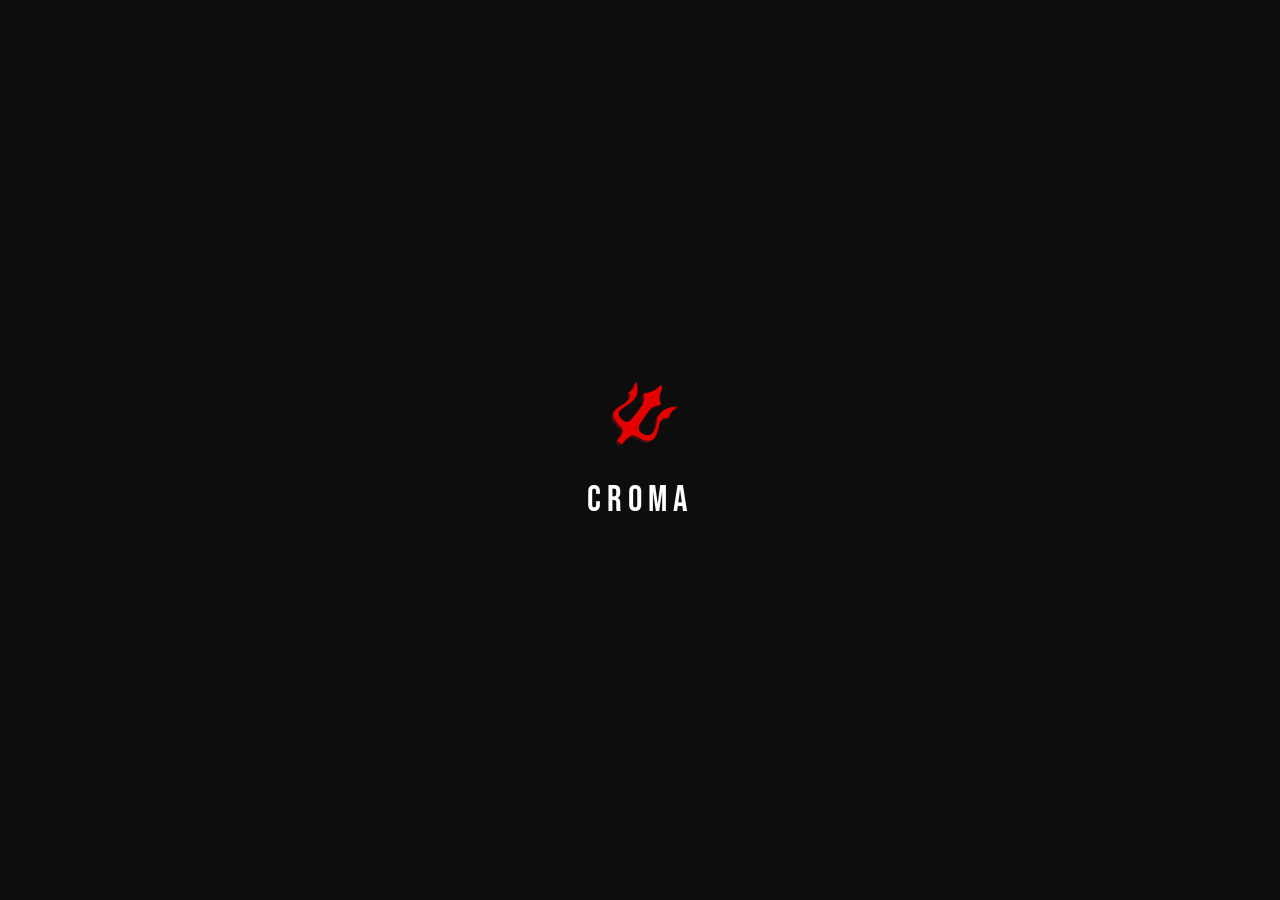
<file: kiosco.html>
<!DOCTYPE html>
<html lang="es">
<head>
  <meta charset="UTF-8" />
  <meta name="viewport" content="width=device-width, initial-scale=1.0, maximum-scale=1.0" />
  <title>Croma · Kiosco</title>
  <link rel="icon" type="image/png" href="tridente_solo.png" />
  <link rel="preconnect" href="https://fonts.googleapis.com" />
  <link href="https://fonts.googleapis.com/css2?family=Bebas+Neue&family=DM+Sans:wght@300;400;500;600&display=swap" rel="stylesheet" />
  <link rel="stylesheet" href="croma-ds.css?v=20260929-1" />
  <style>
    *, *::before, *::after { box-sizing: border-box; margin: 0; padding: 0; }
    :root {
      --black:    #0d0d0d;
      --white:    #ffffff;
      --beige:    #f7f7f5;
      --gray-100: #efefec;
      --gray-200: #ddddd8;
      --gray-400: #a0a09a;
      --gray-600: #666660;
      --accent:   #e8251a;
      --green:    #16a34a;
      --orange:   #d97706;
      --font-display: 'Bebas Neue', sans-serif;
      --font-body:    'DM Sans', sans-serif;
      --radius-md: 10px;
      --radius-lg: 16px;
    }
    html { font-size: 16px; }
    body {
      font-family: var(--font-body);
      background: var(--beige);
      color: var(--black);
      min-height: 100vh;
      -webkit-font-smoothing: antialiased;
    }

    /* Focus visible (accesibilidad por teclado) */
    a:focus-visible, button:focus-visible, input:focus-visible,
    textarea:focus-visible, [role="button"]:focus-visible, [tabindex]:focus-visible {
      outline: 2px solid var(--accent); outline-offset: 2px; border-radius: 8px;
    }

    /* ── TOPBAR ── */
    .topbar {
      display: flex; align-items: center; gap: 1.25rem;
      padding: 0 2.25rem; height: 64px;
      background: rgba(13,13,13,.96);
      backdrop-filter: blur(14px); -webkit-backdrop-filter: blur(14px);
      box-shadow: 0 6px 24px rgba(0,0,0,.20);
      position: sticky; top: 0; z-index: 100;
    }
    .brand { display: flex; align-items: center; gap: 10px; flex-shrink: 0; }
    .brand-tridente { height: 26px; width: 26px; object-fit: contain; filter: drop-shadow(0 0 4px rgba(232,37,26,.4)); }
    .brand-logo { font-family: var(--font-display); font-size: 22px; letter-spacing: 2px; color: var(--white); }
    .brand-divider { color: #444; font-size: 14px; }
    .brand-section { padding: 3px 9px; border: 1px solid rgba(255,255,255,.12); border-radius: 999px; background: rgba(255,255,255,.06); color: #d6d6d2; font-size: 11px; font-weight: 700; letter-spacing: 2px; text-transform: uppercase; }
    .sesion-chip { display: flex; align-items: center; gap: 8px; padding: 5px 12px; background: rgba(255,255,255,.09); border: 1px solid rgba(255,255,255,.18); border-radius: 20px; }
    .sesion-nombre { font-size: 12px; font-weight: 600; color: #e8e8e2; white-space: nowrap; letter-spacing: .2px; }
    .top-actions { display: flex; align-items: center; gap: 8px; margin-left: auto; }
    .btn-icon { width: 38px; height: 38px; border-radius: 12px; border: 1px solid rgba(255,255,255,.12); background: rgba(255,255,255,.04); color: rgba(255,255,255,.7); cursor: pointer; display: flex; align-items: center; justify-content: center; transition: background .15s, transform .1s; }
    .btn-icon:hover { background: rgba(255,255,255,.11); transform: translateY(-1px); }
    .connection-status { display: flex; align-items: center; gap: 8px; height: 38px; padding: 5px 14px; border-radius: 999px; border: 1px solid rgba(255,255,255,.12); background: rgba(255,255,255,.06); }
    .status-dot { width: 7px; height: 7px; border-radius: 50%; background: #22c55e; flex-shrink: 0; }
    .status-label { font-size: 12px; color: rgba(255,255,255,.55); white-space: nowrap; }

    /* ── SPLASH ── */
    #splash { position:fixed; inset:0; background:#0d0d0d; display:flex; flex-direction:column; align-items:center; justify-content:center; gap:20px; z-index:99999; transition:opacity .6s ease; }
    #splash.hide { opacity:0; pointer-events:none; }
    #splash img { width:80px; height:80px; object-fit:contain; animation:splashLogoIn .7s cubic-bezier(.39,.575,.565,1) both; }
    #splash span { font-family:var(--font-display); font-size:36px; letter-spacing:6px; color:#fff; animation:splashLogoIn .7s .15s cubic-bezier(.39,.575,.565,1) both; }
    @keyframes splashLogoIn { 0%{opacity:0;transform:scale(.85)} 100%{opacity:1;transform:scale(1)} }

    /* ── SCREENS ── */
    .screen { display: none; }
    .screen.active { display: block; }
    .screen-flex { display: none; }
    .screen-flex.active { display: flex; align-items: center; justify-content: center; min-height: calc(100vh - 64px); padding: 32px 20px; }

    /* ── SPINNER ── */
    .spinner {
      width: 38px; height: 38px;
      border: 3px solid var(--gray-200); border-top-color: var(--black);
      border-radius: 50%; animation: spin .8s linear infinite;
    }
    @keyframes spin { to { transform: rotate(360deg); } }

    /* ── SELECTOR SUCURSAL ── */
    .suc-sel-wrap { max-width: 560px; margin: 0 auto; padding: 52px 24px; }
    .page-title { font-family: var(--font-display); font-size: 38px; letter-spacing: 1px; text-align: center; margin-bottom: 6px; }
    .page-sub   { text-align: center; color: var(--gray-600); font-size: 14px; margin-bottom: 32px; }
    .suc-grid   { display: grid; grid-template-columns: repeat(2, 1fr); gap: 12px; }
    .suc-card {
      background: var(--white); border: 1.5px solid var(--gray-200);
      border-radius: 14px; padding: 20px 18px; cursor: pointer;
      transition: border-color .15s, box-shadow .15s, transform .1s;
    }
    .suc-card:hover  { border-color: var(--black); box-shadow: 0 4px 16px rgba(0,0,0,.08); }
    .suc-card:active { transform: scale(.98); }
    .suc-card-icon { width: 42px; height: 42px; border-radius: 14px; display: flex; align-items: center; justify-content: center; margin-bottom: 10px; flex-shrink: 0; }
    .suc-card-icon svg { width: 21px; height: 21px; }
    .suc-card-name { font-family: var(--font-display); font-size: 20px; letter-spacing: 1px; }

    /* ── GRILLA EMPLEADOS ── */
    .emp-wrap { max-width: 1100px; margin: 0 auto; padding: 40px 24px 80px; }
    .emp-header { text-align: center; margin-bottom: 28px; }
    .emp-count-pill {
      display: inline-flex; align-items: center; gap: 8px;
      background: var(--white); border: 1px solid var(--gray-200);
      border-radius: 20px; padding: 6px 16px;
      font-size: 13px; font-weight: 500; color: var(--gray-600);
    }
    .emp-grid {
      display: grid;
      grid-template-columns: repeat(auto-fill, minmax(190px, 1fr));
      gap: 14px;
    }

    /* ── CARD ── */
    .emp-card {
      background: var(--white); border: 1.5px solid var(--gray-100);
      border-radius: 18px; overflow: hidden; cursor: pointer;
      transition: box-shadow .2s, transform .15s, border-color .15s;
      box-shadow: 0 1px 6px rgba(0,0,0,.05);
      position: relative;
    }
    .emp-card:hover  { box-shadow: 0 8px 24px rgba(0,0,0,.10); transform: translateY(-3px); border-color: var(--gray-200); }
    .emp-card:active { transform: scale(.97); }
    .emp-card-photo-wrap { padding: 10px 10px 0; }
    .emp-card-photo {
      width: 100%; aspect-ratio: 1/1; object-fit: cover; display: block;
      background: var(--gray-100); border-radius: 10px;
    }
    .emp-card-placeholder {
      width: 100%; aspect-ratio: 1/1; border-radius: 10px;
      background: var(--gray-100);
      display: flex; align-items: center; justify-content: center;
      font-family: var(--font-display); font-size: 38px; color: var(--gray-400);
    }
    .emp-card-body { padding: 10px 12px 14px; }
    .emp-card-num {
      display: inline-flex; align-items: center;
      background: var(--gray-100); color: var(--gray-600);
      font-size: 10px; font-weight: 700; letter-spacing: .5px;
      padding: 2px 8px; border-radius: 20px; margin-bottom: 6px;
    }
    .emp-card-name { font-family: var(--font-display); font-size: 20px; letter-spacing: .5px; line-height: 1.15; margin-bottom: 4px; }
    .emp-card-cat  { font-size: 12px; color: var(--gray-600); margin-bottom: 7px; }
    .emp-card::after {
      content: ''; position: absolute; bottom: 0; left: 0; right: 0;
      height: 3px; background: transparent; border-radius: 0 0 18px 18px;
      transition: background .15s;
    }
    .emp-card:hover::after { background: var(--black); }

    /* ── FOOTER PANTALLA ── */
    .emp-footer {
      margin-top: 36px; display: flex; flex-direction: column;
      align-items: center; gap: 12px;
    }
    .btn-externo {
      display: inline-flex; align-items: center; gap: 8px;
      padding: 6px 16px; border: 1px solid var(--black);
      border-radius: 20px; background: var(--black);
      font-family: var(--font-body); font-size: 13px; font-weight: 600;
      color: var(--white); cursor: pointer; letter-spacing: .2px;
      transition: background .15s;
    }
    .btn-externo:hover { background: #222; }
    .btn-externo:active { transform: scale(.98); }

    /* ── FORMULARIO ── */
    .form-wrap { width: 100%; max-width: 480px; margin: 0 auto; padding: 32px 20px 80px; }
    .form-back {
      display: inline-flex; align-items: center; gap: 6px;
      font-size: 13px; color: var(--gray-600); cursor: pointer;
      background: none; border: none; padding: 0; margin-bottom: 20px;
      transition: color .15s;
    }
    .form-back:hover { color: var(--black); }
    .form-emp-info { display: flex; align-items: center; gap: 14px; margin-bottom: 24px; }
    .form-avatar {
      width: 56px; height: 56px; border-radius: 50%;
      background: var(--gray-100); flex-shrink: 0; overflow: hidden;
      display: flex; align-items: center; justify-content: center;
      font-family: var(--font-display); font-size: 22px; color: var(--gray-400);
    }
    .form-avatar img { width: 100%; height: 100%; object-fit: cover; }
    .form-emp-name { font-family: var(--font-display); font-size: 26px; letter-spacing: .5px; }
    .form-emp-suc  { font-size: 12px; color: var(--gray-600); margin-top: 2px; }
    .kiosco-badge {
      display: inline-flex; align-items: center; gap: 4px;
      font-size: 10px; font-weight: 700; letter-spacing: 1px;
      padding: 2px 8px; border-radius: 6px;
      background: var(--gray-100); color: var(--gray-600);
      text-transform: uppercase; margin-top: 4px;
    }
    .form-card {
      background: var(--white); border: 1px solid var(--gray-200);
      border-radius: var(--radius-lg); padding: 24px 20px; margin-bottom: 14px;
      box-shadow: 0 1px 4px rgba(0,0,0,.06);
    }
    .form-card-title {
      display: flex; align-items: center; gap: 10px;
      font-size: 12px; font-weight: 700; letter-spacing: 1.5px;
      color: var(--black); text-transform: uppercase; margin-bottom: 16px;
    }
    .card-icon {
      display: inline-flex; align-items: center; justify-content: center;
      width: 30px; height: 30px; border-radius: 9px;
      background: #fef2f2; color: var(--accent); flex-shrink: 0;
    }
    .field { display: flex; flex-direction: column; gap: 5px; margin-bottom: 10px; }
    .field:last-child { margin-bottom: 0; }
    .field label { font-size: 12px; font-weight: 500; color: var(--gray-600); }
    .field input[type="time"],
    .field input[type="date"],
    .field textarea {
      width: 100%; padding: 10px 12px;
      border: 1.5px solid var(--gray-200); border-radius: 8px;
      font-family: var(--font-body); font-size: 15px; color: var(--black);
      background: var(--beige); outline: none; transition: border-color .15s, background .15s;
    }
    .field input:focus, .field textarea:focus { border-color: var(--black); background: var(--white); }
    .field textarea { resize: vertical; min-height: 60px; }
    .horas-row { display: grid; grid-template-columns: 1fr 1fr; gap: 12px; }
    .time-wrap { position: relative; }
    .time-wrap input[type="time"] {
      padding: 13px 34px 13px 14px;
      font-family: var(--font-display); font-size: 22px; letter-spacing: 1px;
      border-radius: var(--radius-md); background: var(--white);
    }
    .time-chev { position: absolute; right: 12px; top: 50%; transform: translateY(-50%); color: var(--accent); pointer-events: none; }
    .fecha-box {
      display: flex; align-items: center; justify-content: space-between;
      padding: 14px 16px; background: var(--beige);
      border: 1px solid var(--gray-200); border-radius: var(--radius-md);
    }
    .fecha-txt { display: flex; flex-direction: column; gap: 2px; }
    .fecha-hoy { font-size: 12px; color: var(--gray-400); }
    .fecha-full { font-family: var(--font-display); font-size: 19px; letter-spacing: .5px; text-transform: uppercase; }
    .fecha-cal { color: var(--gray-400); flex-shrink: 0; }
    .total-row {
      display: flex; align-items: center; justify-content: space-between;
      margin-top: 18px; padding-top: 16px; border-top: 1px solid var(--gray-100);
    }
    .total-label { font-size: 13px; color: var(--gray-600); font-weight: 500; }
    .total-val   { font-family: var(--font-display); font-size: 28px; letter-spacing: 1px; line-height: 1; }
    .toggle-row {
      display: flex; align-items: center; justify-content: space-between;
      padding: 8px 0; border-top: 1px solid var(--gray-100);
    }
    .toggle-label { font-size: 13px; font-weight: 500; }
    .toggle-sub   { font-size: 11px; color: var(--gray-400); margin-top: 2px; }
    .toggle { position: relative; width: 44px; height: 24px; flex-shrink: 0; }
    .toggle input { opacity: 0; width: 0; height: 0; }
    .toggle-slider {
      position: absolute; inset: 0; background: var(--gray-200);
      border-radius: 12px; cursor: pointer; transition: background .2s;
    }
    .toggle-slider::before {
      content: ''; position: absolute;
      width: 18px; height: 18px; left: 3px; top: 3px;
      background: var(--white); border-radius: 50%; transition: transform .2s;
      box-shadow: 0 1px 3px rgba(0,0,0,.2);
    }
    .toggle input:checked + .toggle-slider { background: var(--black); }
    .toggle input:checked + .toggle-slider::before { transform: translateX(20px); }
    .recup-extra { margin-top: 10px; display: none; }
    .recup-extra.visible { display: block; }
    .btn-submit {
      width: 100%; padding: 15px;
      background: var(--black); color: var(--white);
      border: none; border-radius: 12px;
      font-family: var(--font-body); font-size: 15px; font-weight: 600;
      cursor: pointer; letter-spacing: .3px;
      transition: background .15s, transform .1s; margin-bottom: 10px;
    }
    .btn-submit:hover:not(:disabled) { background: #222; }
    .btn-submit:active:not(:disabled) { transform: scale(.98); }
    .btn-submit:disabled { background: var(--gray-400); cursor: not-allowed; }
    .btn-cancel {
      width: 100%; padding: 12px; background: none;
      border: 1.5px solid var(--gray-200); border-radius: 10px;
      font-family: var(--font-body); font-size: 13px; color: var(--gray-600);
      cursor: pointer; transition: border-color .15s, color .15s;
    }
    .btn-cancel:hover { border-color: var(--black); color: var(--black); }

    /* ── OK ── */
    .ok-card {
      background: var(--white); border: 1px solid var(--gray-200);
      border-radius: 20px; padding: 48px 36px; text-align: center;
      width: 100%; max-width: 400px;
      box-shadow: 0 4px 24px rgba(0,0,0,.08);
    }
    .ok-icon {
      width: 72px; height: 72px; border-radius: 50%;
      background: #dcfce7; color: var(--green);
      display: flex; align-items: center; justify-content: center; margin: 0 auto 20px;
    }
    .ok-title  { font-family: var(--font-display); font-size: 36px; letter-spacing: 1px; margin-bottom: 10px; }
    .ok-detail { font-size: 14px; color: var(--gray-600); line-height: 1.7; margin-bottom: 24px; }
    .ok-countdown { font-size: 12px; color: var(--gray-400); margin-bottom: 20px; }

    /* ── ERROR ── */
    .err-card {
      background: var(--white); border: 1px solid var(--gray-200);
      border-radius: 20px; padding: 44px 32px; text-align: center;
      width: 100%; max-width: 400px;
      box-shadow: 0 4px 24px rgba(0,0,0,.08);
    }
    .err-icon  { display: flex; justify-content: center; margin-bottom: 16px; }
    .err-icon svg { width: 40px; height: 40px; }
    .err-icon-warn { color: #d97706; }
    .err-title { font-family: var(--font-display); font-size: 28px; letter-spacing: 1px; margin-bottom: 10px; color: var(--accent); }
    .err-msg   { font-size: 14px; color: var(--gray-600); line-height: 1.6; }

    @media (max-width: 640px) {
      .topbar { padding: 0 14px; }
      .tb-clock { display: none; }
      .tb-btn span { display: none; }
      .emp-grid { grid-template-columns: repeat(2, 1fr); gap: 8px; }
      .emp-wrap { padding: 20px 12px 60px; }
      .form-wrap { padding: 20px 14px 60px; }
      .page-title { font-size: 30px; }
      .emp-card-photo-wrap { padding: 8px 8px 0; }
      .emp-card-num { font-size: 9px; padding: 2px 6px; }
      .emp-card-name { font-size: 18px; }
      .emp-card-body { padding: 8px 10px 12px; }
    }
  </style>
</head>
<body>

<!-- SPLASH -->
<div id="splash">
  <img src="tridente_solo.png" alt="Croma">
  <span>CROMA</span>
</div>

<!-- TOPBAR -->
<header class="topbar">
  <div class="brand">
    <img src="tridente_solo.png" class="brand-tridente" alt="Croma" onerror="this.style.display='none'" />
    <span class="brand-logo">CROMA</span>
    <span class="brand-divider">|</span>
    <span class="brand-section">Kiosco</span>
  </div>
  <div class="sesion-chip">
    <svg width="12" height="12" viewBox="0 0 24 24" fill="none" stroke="rgba(255,255,255,.5)" stroke-width="2"><path d="M21 10c0 7-9 13-9 13s-9-6-9-13a9 9 0 0 1 18 0z"/><circle cx="12" cy="10" r="3"/></svg>
    <span class="sesion-nombre" id="topbarSuc">—</span>
  </div>
  <div class="top-actions">
    <button class="btn-icon" onclick="window.location.href='https://depocroma-max.github.io/Croma-app/'" title="Volver al hub" aria-label="Volver al hub">
      <svg width="16" height="16" viewBox="0 0 24 24" fill="none" stroke="currentColor" stroke-width="2"><rect x="3" y="3" width="7" height="7"/><rect x="14" y="3" width="7" height="7"/><rect x="14" y="14" width="7" height="7"/><rect x="3" y="14" width="7" height="7"/></svg>
    </button>
    <div class="connection-status">
      <div class="status-dot"></div>
      <span class="status-label" id="tbDate"></span>
    </div>
  </div>
</header>

<!-- LOADING -->
<div class="screen-flex active" id="screenLoading">
  <div class="spinner"></div>
</div>

<!-- ERROR -->
<div class="screen-flex" id="screenError">
  <div class="err-card">
    <div class="err-icon err-icon-warn" data-icon="alertTriangle" aria-hidden="true"></div>
    <div class="err-title" id="errTitle">Sin configuración</div>
    <div class="err-msg" id="errMsg">Usá la URL con el parámetro del local, por ejemplo:<br><br><code>kiosco.html?local=05</code></div>
    <button class="btn-submit" id="errBtn" style="margin-top:28px" onclick="irASelectorSucursal()">Seleccionar sucursal</button>
  </div>
</div>

<!-- ACTIVACIÓN DEL DISPOSITIVO (Fase 8C) -->
<div class="screen-flex" id="screenActivar">
  <div class="err-card">
    <div class="err-icon" data-icon="key" aria-hidden="true"></div>
    <div class="err-title" id="actTitle">Activar este kiosco</div>
    <div class="err-msg" id="actMsg">Ingresá el código de activación que te pasó el administrador.</div>
    <input id="actCodigo" type="text" aria-label="Código de activación" autocomplete="off" autocapitalize="characters" spellcheck="false" maxlength="9" placeholder="ABCD-EFGH"
      style="margin-top:18px;width:100%;max-width:280px;padding:14px;font-size:22px;letter-spacing:4px;text-align:center;text-transform:uppercase;border:1.5px solid #e8e8e4;border-radius:12px;font-family:'DM Sans',sans-serif;" />
    <button class="btn-submit" id="actBtn" style="margin-top:20px" onclick="activarConCodigoIngresado()">Activar</button>
    <button class="btn-cancel" id="actVolver" style="margin-top:10px" onclick="window.location.replace(window.location.pathname)">Volver</button>
  </div>
</div>

<!-- SELECTOR DE SUCURSAL -->
<div class="screen" id="screenSucursal">
  <div class="suc-sel-wrap">
    <div class="page-title">SELECCIONÁ EL LOCAL</div>
    <p class="page-sub">Elegí la sucursal donde está instalado este kiosco</p>
    <div class="suc-grid" id="sucGrid"></div>
    <p style="text-align:center;margin-top:28px"><button class="btn-cancel" style="max-width:320px" onclick="mostrarActivacion()">Activar este kiosco con un código</button></p>
  </div>
</div>

<!-- EMPLEADOS DE ESTE LOCAL -->
<div class="screen" id="screenEmpleados">
  <div class="emp-wrap">
    <div class="emp-header">
      <div class="page-title">SELECCIONÁ TU NOMBRE</div>
      <p class="page-sub" style="margin-bottom:16px">Tocá tu foto para registrar la jornada</p>
      <div style="display:flex;align-items:center;justify-content:center;gap:12px;flex-wrap:wrap;">
        <div class="emp-count-pill">
          <svg width="13" height="13" viewBox="0 0 24 24" fill="none" stroke="currentColor" stroke-width="2"><path d="M17 21v-2a4 4 0 0 0-4-4H5a4 4 0 0 0-4 4v2"/><circle cx="9" cy="7" r="4"/><path d="M23 21v-2a4 4 0 0 0-3-3.87"/><path d="M16 3.13a4 4 0 0 1 0 7.75"/></svg>
          <span id="empCountTxt">—</span>
        </div>
        <div class="emp-count-pill">
          <svg width="13" height="13" viewBox="0 0 24 24" fill="none" stroke="currentColor" stroke-width="2"><path d="M21 10c0 7-9 13-9 13s-9-6-9-13a9 9 0 0 1 18 0z"/><circle cx="12" cy="10" r="3"/></svg>
          <span id="empSucTxt">—</span>
        </div>
        <button class="btn-externo" onclick="mostrarScreen('screenExterno')">
          <svg width="14" height="14" viewBox="0 0 24 24" fill="none" stroke="currentColor" stroke-width="2"><path d="M17 21v-2a4 4 0 0 0-4-4H5a4 4 0 0 0-4 4v2"/><circle cx="9" cy="7" r="4"/><path d="M23 21v-2a4 4 0 0 0-3-3.87"/><path d="M16 3.13a4 4 0 0 1 0 7.75"/></svg>
          Vendedor Externo
        </button>
      </div>
    </div>
    <div class="emp-grid" id="empGrid"></div>
  </div>
</div>

<!-- VENDEDORES EXTERNOS -->
<div class="screen" id="screenExterno">
  <div class="emp-wrap">
    <button class="form-back" onclick="mostrarScreen('screenEmpleados')">
      <svg width="16" height="16" viewBox="0 0 24 24" fill="none" stroke="currentColor" stroke-width="2"><polyline points="15 18 9 12 15 6"/></svg>
      Volver
    </button>
    <div class="emp-header">
      <div class="page-title">VENDEDORES EXTERNOS</div>
      <p class="page-sub">Empleados de otras sucursales trabajando hoy acá</p>
    </div>
    <div class="emp-grid" id="empGridExt"></div>
  </div>
</div>

<!-- FORMULARIO -->
<div class="screen" id="screenForm">
  <div class="form-wrap">
    <button class="form-back" id="btnBack" onclick="volverAEmpleados()">
      <svg width="16" height="16" viewBox="0 0 24 24" fill="none" stroke="currentColor" stroke-width="2"><polyline points="15 18 9 12 15 6"/></svg>
      Volver
    </button>
    <div class="form-emp-info">
      <div class="form-avatar" id="formAvatar"></div>
      <div>
        <div class="form-emp-name" id="formEmpNombre"></div>
        <div class="form-emp-suc" id="formSucInfo"></div>
        <span class="kiosco-badge" style="margin-top:4px" id="kioscoBadge">Kiosco · sin GPS</span>
      </div>
    </div>

    <div class="form-card">
      <div class="form-card-title">
        <span class="card-icon"><svg width="15" height="15" viewBox="0 0 24 24" fill="none" stroke="currentColor" stroke-width="2"><rect x="3" y="4" width="18" height="18" rx="2"/><line x1="16" y1="2" x2="16" y2="6"/><line x1="8" y1="2" x2="8" y2="6"/><line x1="3" y1="10" x2="21" y2="10"/></svg></span>
        Fecha del turno
      </div>
      <div class="fecha-box">
        <div class="fecha-txt">
          <span class="fecha-hoy">Hoy</span>
          <span class="fecha-full" id="fechaDisplay">—</span>
        </div>
        <svg class="fecha-cal" width="20" height="20" viewBox="0 0 24 24" fill="none" stroke="currentColor" stroke-width="2"><rect x="3" y="4" width="18" height="18" rx="2"/><line x1="16" y1="2" x2="16" y2="6"/><line x1="8" y1="2" x2="8" y2="6"/><line x1="3" y1="10" x2="21" y2="10"/></svg>
      </div>
    </div>

    <div class="form-card">
      <div class="form-card-title">
        <span class="card-icon"><svg width="15" height="15" viewBox="0 0 24 24" fill="none" stroke="currentColor" stroke-width="2"><circle cx="12" cy="12" r="9"/><polyline points="12 7 12 12 15 14"/></svg></span>
        Horario
      </div>
      <div class="horas-row">
        <div class="field">
          <label for="campoEntrada">Entrada</label>
          <div class="time-wrap">
            <input type="time" id="campoEntrada" />
            <svg class="time-chev" width="16" height="16" viewBox="0 0 24 24" fill="none" stroke="currentColor" stroke-width="2.5"><polyline points="6 9 12 15 18 9"/></svg>
          </div>
        </div>
        <div class="field">
          <label for="campoSalida">Salida</label>
          <div class="time-wrap">
            <input type="time" id="campoSalida" />
            <svg class="time-chev" width="16" height="16" viewBox="0 0 24 24" fill="none" stroke="currentColor" stroke-width="2.5"><polyline points="6 9 12 15 18 9"/></svg>
          </div>
        </div>
      </div>
      <div class="total-row">
        <span class="total-label">Total horas</span>
        <span class="total-val" id="totalHs">—</span>
      </div>
    </div>

    <div class="form-card">
      <div class="form-card-title">
        <span class="card-icon"><svg width="15" height="15" viewBox="0 0 24 24" fill="none" stroke="currentColor" stroke-width="2"><path d="M3 12a9 9 0 1 0 9-9 9.75 9.75 0 0 0-6.74 2.74L3 8"/><path d="M3 3v5h5"/></svg></span>
        Tipo de registro
      </div>
      <div class="toggle-row">
        <div>
          <div class="toggle-label">Recuperación de horas</div>
          <div class="toggle-sub">Compensando horas de otro día</div>
        </div>
        <label class="toggle">
          <input type="checkbox" id="toggleRecup" onchange="onToggleRecup()" />
          <span class="toggle-slider"></span>
        </label>
      </div>
      <div class="recup-extra" id="recupExtra">
        <div class="field" style="margin-top:10px;margin-bottom:0">
          <label for="campoFechaRecup">Fecha que recuperás</label>
          <input type="date" id="campoFechaRecup" />
        </div>
      </div>
    </div>

    <div class="form-card">
      <div class="form-card-title">
        <span class="card-icon"><svg width="15" height="15" viewBox="0 0 24 24" fill="none" stroke="currentColor" stroke-width="2"><path d="M14 2H6a2 2 0 0 0-2 2v16a2 2 0 0 0 2 2h12a2 2 0 0 0 2-2V8z"/><polyline points="14 2 14 8 20 8"/></svg></span>
        Nota adicional
      </div>
      <div class="field" style="margin-bottom:0">
        <label for="campoNota">Observaciones (opcional)</label>
        <textarea id="campoNota" placeholder="Ej: corte de luz, llegada tardía, etc."></textarea>
      </div>
    </div>

    <button class="btn-submit" id="btnSubmit" onclick="enviarFichada()">Guardar turno</button>
    <p id="submitHint" style="text-align:center;font-size:12px;min-height:16px;margin-top:6px;margin-bottom:4px"></p>
    <button class="btn-cancel" onclick="volverAEmpleados()">Cancelar</button>
  </div>
</div>

<!-- ÉXITO -->
<div class="screen-flex" id="screenOk">
  <div class="ok-card">
    <div class="ok-icon">
      <svg width="32" height="32" viewBox="0 0 24 24" fill="none" stroke="currentColor" stroke-width="2.5"><polyline points="20 6 9 17 4 12"/></svg>
    </div>
    <div class="ok-title">Turno guardado</div>
    <div class="ok-detail" id="okDetalle"></div>
    <div class="ok-countdown" id="okCountdown"></div>
    <button class="btn-submit" style="max-width:220px;margin:0 auto" onclick="volverAEmpleados()">Siguiente empleado</button>
  </div>
</div>

<script src="croma-icons.js?v=20260803-1a"></script>
<script>document.querySelectorAll('.err-icon[data-icon]').forEach(function (el) { el.innerHTML = icon(el.dataset.icon); });</script>
<script>
const APPS_SCRIPT_URL = 'https://script.google.com/macros/s/AKfycbzEwxqe32k8lzi0_8sj1zAjj7Fd9mT5viE79jRxQsFWWl_MSnEGYspH8tDBOPWicTEF/exec';
const BACKEND_URL = 'https://api.croma-app.com.ar';

// ── Fase 7D-3: modo de escritura por dispositivo ────────────────────────
// Cada kiosco decide su writer ANTES de mandar cualquier request, nunca
// como reacción a un error — esto NO es un fallback Node→GAS (eso está
// explícitamente prohibido, ver enviarFichada más abajo). Es selección de
// modo, fija para toda la sesión de esta pestaña:
//   - hay credencial instalada en localStorage -> modoEscritura='NODE'
//   - no hay credencial -> modoEscritura='LEGACY_GAS' (comportamiento
//     actual, sin ningún cambio, ni un byte distinto de código ejecutado)
// El formato del token acá SOLO decide qué camino de código toma este
// archivo — el auth real ocurre siempre en el backend (verificarDispositivoKiosco).
// Un token con formato válido pero revocado/inexistente sigue en modo
// NODE igual (ver punto 10 del diseño: un token inválido es un problema
// de configuración, nunca un motivo para caer a GAS silenciosamente).
const CROMA_KIOSCO_TOKEN_KEY = 'croma_kiosco_token';
const TOKEN_KIOSCO_RE = /^[0-9a-f]{64}$/;

function leerTokenKiosco() {
  try {
    const t = localStorage.getItem(CROMA_KIOSCO_TOKEN_KEY);
    return (t && TOKEN_KIOSCO_RE.test(t)) ? t : null;
  } catch (e) { return null; }
}
const tokenKioscoInstalado = leerTokenKiosco();
const modoEscritura = tokenKioscoInstalado ? 'NODE' : 'LEGACY_GAS';

// Fase 8C: identifica la versión de este frontend en el panel de kioscos.
const KIOSCO_VERSION = '20260925-1';

const SUCURSALES = [
  { id: '01',      nombre: '01 PASEO',           color: '#2563EB', colorLight: '#EFF6FF', icon: 'store'        },
  { id: '05',      nombre: '05 WAVE',            color: '#10B981', colorLight: '#ECFDF5', icon: 'waves'        },
  { id: '09',      nombre: '09 CIPO SAN MARTIN', color: '#F97316', colorLight: '#FFF7ED', icon: 'shoppingBag'  },
  { id: '10',      nombre: '10 PERITO MORENO',   color: '#DB2777', colorLight: '#FDF2F8', icon: 'warehouse'    },
  { id: '12',      nombre: '12 CENTENARIO',      color: '#7C3AED', colorLight: '#F5F3FF', icon: 'shoppingCart' },
  { id: '14',      nombre: '14 ROCA',            color: '#92400E', colorLight: '#FEF3C7', icon: 'mountain'     },
  { id: 'DEPO',    nombre: 'DEPO',               color: '#4B5563', colorLight: '#F3F4F6', icon: 'package'      },
  { id: 'OFICINA', nombre: 'OFICINA',            color: '#0891B2', colorLight: '#ECFEFF', icon: 'briefcase'    },
];

const DIAS_ES  = ['domingo','lunes','martes','miércoles','jueves','viernes','sábado'];
const MESES_ES = ['enero','febrero','marzo','abril','mayo','junio','julio','agosto','septiembre','octubre','noviembre','diciembre'];

// 09 CIPO SAN MARTIN está cerrada (desde 24/09/2026): se conserva en SUCURSALES
// solo para nombres/colores de datos históricos, pero NO se ofrece ni se acepta
// como local de un kiosco.
const SUCURSALES_OPERATIVAS = SUCURSALES.filter(function(s) { return s.id !== '09'; });

let sucursal       = null;
let todosEmpleados = [];
let fichadasHoy    = [];
let usuariosSel    = null;
let countdownTimer = null;


// ── FECHA ──
(function() {
  const n = new Date();
  const dias  = ['domingo','lunes','martes','miércoles','jueves','viernes','sábado'];
  const meses = ['ene','feb','mar','abr','may','jun','jul','ago','sep','oct','nov','dic'];
  document.getElementById('tbDate').textContent =
    dias[n.getDay()] + ' ' + n.getDate() + ' ' + meses[n.getMonth()] + ' ' + n.getFullYear();
})();

function hideSplash() {
  const s = document.getElementById('splash');
  if (!s) return;
  setTimeout(function() {
    s.classList.add('hide');
    setTimeout(function() { s.style.display = 'none'; }, 600);
  }, 1200);
}

// ── INIT ──
async function init() {
  const params  = new URLSearchParams(window.location.search);

  // Fase 8C — activación: kiosco.html?activar=CODIGO (link generado por el
  // administrador) canjea el código UNA vez y guarda la credencial del
  // dispositivo. "?activar=" vacío abre la pantalla para tipear el código.
  if (params.has('activar')) {
    hideSplash();
    const codigoLink = params.get('activar');
    if (codigoLink) { await activarConCodigo(codigoLink); }
    else { mostrarActivacion(); }
    return;
  }

  // Fase 8C — MODO NODE: con credencial instalada la sucursal, los empleados
  // y las fichadas de hoy salen de UNA llamada autenticada; ?local= se ignora.
  if (modoEscritura === 'NODE') {
    hideSplash();
    await cargarTodoNode();
    return;
  }

  // ── MODO LEGACY_GAS (kioscos todavía sin activar) — sin cambios ──
  const localId = params.get('local') || '';
  sucursal = SUCURSALES_OPERATIVAS.find(s => s.id === localId) || null;

  if (!sucursal) {
    hideSplash();
    renderSucGrid();
    mostrarScreen('screenSucursal');
    return;
  }

  document.title = 'Croma · Kiosco ' + sucursal.nombre;
  document.getElementById('topbarSuc').textContent = sucursal.nombre;

  hideSplash();
  await cargarTodo();
}
// Se ejecuta recién cuando TODO el script terminó de evaluarse: las const de más
// abajo (CACHE_PERFILES, CACHE_NODE…) ya existen. Antes init() corría en el
// tramo de evaluación y la lectura de caché caía en la zona muerta temporal.
window.addEventListener('DOMContentLoaded', init);

// ── Fase 8C: ACTIVACIÓN DEL DISPOSITIVO ─────────────────────────────────
function mostrarActivacion(mensaje, titulo) {
  document.getElementById('actTitle').textContent = titulo || 'Activar este kiosco';
  document.getElementById('actMsg').textContent   = mensaje || 'Ingresá el código de activación que te pasó el administrador.';
  document.getElementById('actCodigo').style.display = '';
  document.getElementById('actBtn').style.display    = '';
  document.getElementById('actBtn').disabled = false;
  document.getElementById('actBtn').textContent = 'Activar';
  mostrarScreen('screenActivar');
  setTimeout(function() { document.getElementById('actCodigo').focus(); }, 100);
}

function activarConCodigoIngresado() {
  const codigo = document.getElementById('actCodigo').value.trim();
  if (!codigo) { document.getElementById('actMsg').textContent = 'Escribí el código de activación.'; return; }
  activarConCodigo(codigo);
}

async function activarConCodigo(codigo) {
  document.getElementById('actTitle').textContent = 'Activando…';
  document.getElementById('actMsg').textContent   = 'Un momento.';
  document.getElementById('actCodigo').style.display = 'none';
  document.getElementById('actBtn').style.display    = 'none';
  mostrarScreen('screenActivar');

  let resp, json = null;
  try {
    resp = await fetch(BACKEND_URL + '/api/kiosco/activar', {
      method: 'POST', headers: { 'Content-Type': 'application/json' },
      body: JSON.stringify({ codigo: codigo, version: KIOSCO_VERSION }),
    });
    json = await resp.json().catch(function() { return null; });
  } catch (e) {
    mostrarActivacion('No se pudo conectar con el servidor. Revisá internet e intentá de nuevo.', 'Sin conexión');
    return;
  }

  if (resp.ok && json && json.ok && TOKEN_KIOSCO_RE.test(json.token || '')) {
    try {
      localStorage.setItem(CROMA_KIOSCO_TOKEN_KEY, json.token);
      // Datos de versiones anteriores: perfiles completos (con celular) y caché por sucursal.
      Object.keys(localStorage).filter(function(k) { return k === CACHE_PERFILES || k.indexOf('croma_kiosco_fichadas_') === 0; })
        .forEach(function(k) { localStorage.removeItem(k); });
    } catch (e) {
      mostrarActivacion('Este navegador no permite guardar la activación. Revisá que no esté en modo privado.', 'No se pudo guardar');
      return;
    }
    document.getElementById('actTitle').textContent = 'Kiosco activado';
    document.getElementById('actMsg').textContent   = (json.dispositivo && json.dispositivo.local ? json.dispositivo.local + ' — ' : '') + 'Listo, ya podés usar este kiosco.';
    setTimeout(function() { window.location.replace(window.location.pathname); }, 1500);
    return;
  }

  mostrarActivacion((json && json.error) || 'No se pudo activar. Pedí un código nuevo al administrador.', 'No se pudo activar');
}

function irASelectorSucursal() {
  renderSucGrid();
  mostrarScreen('screenSucursal');
}

function renderSucGrid() {
  document.getElementById('sucGrid').innerHTML = SUCURSALES_OPERATIVAS.map(function(s) {
    return '<div class="suc-card" role="button" tabindex="0" aria-label="Seleccionar sucursal ' + s.nombre + '" onclick="window.location.href=\'kiosco.html?local=' + s.id + '\'">' +
      '<div class="suc-card-icon" style="background:' + s.colorLight + ';color:' + s.color + '">' + icon(s.icon) + '</div>' +
      '<div class="suc-card-name">' + s.nombre + '</div>' +
    '</div>';
  }).join('');
}

// Fetch resistente a los hipos de Apps Script: valida la respuesta y reintenta
// un par de veces. A veces GAS devuelve una página HTML de error en vez de JSON
// (típico "Unexpected token '<'"), y un reintento suele resolverlo.
async function fetchJSON(url, intentos) {
  intentos = intentos || 3;
  let ultimoError;
  for (let i = 0; i < intentos; i++) {
    try {
      const resp = await fetch(url);
      const txt  = (await resp.text()).trim();
      if (!resp.ok) throw new Error('HTTP ' + resp.status);
      if (txt[0] !== '{' && txt[0] !== '[') throw new Error('El servidor no respondió datos válidos');
      return JSON.parse(txt);
    } catch(e) {
      ultimoError = e;
      if (i < intentos - 1) await new Promise(function(r) { setTimeout(r, 800 * (i + 1)); });
    }
  }
  throw ultimoError;
}

// ── CARGA ──
const CACHE_PERFILES = 'croma_kiosco_perfiles';

// El kiosco solo necesita estos campos de cada empleado — nunca celular ni
// datos personales (en modo legacy GAS entrega el perfil completo).
function empleadoMinimo(e) {
  return { nombre: e.nombre, sucursal_id: e.sucursal_id, foto_url: e.foto_url || '', activo: true };
}

// ── Fase 8C: MODO NODE — una sola lectura autenticada del dispositivo ───
const CACHE_NODE = 'croma_kiosco_datos_v2';
let desfaseMinServidor = 0; // hora del servidor - hora de esta PC, en minutos

function minutosLocales() { const a = new Date(); return a.getHours() * 60 + a.getMinutes(); }
function minutosServidorAhora() { return (((minutosLocales() + desfaseMinServidor) % 1440) + 1440) % 1440; }

async function fetchDatosNode() {
  let resp;
  try {
    resp = await fetch(BACKEND_URL + '/api/kiosco/datos?v=' + encodeURIComponent(KIOSCO_VERSION),
      { headers: { 'Authorization': 'Kiosk ' + tokenKioscoInstalado } });
  } catch (e) { throw Object.assign(new Error('Sin conexión'), { tipo: 'red' }); }
  const json = await resp.json().catch(function() { return null; });
  if (resp.status === 401 || resp.status === 403) throw Object.assign(new Error('Dispositivo no autorizado'), { tipo: 'no_autorizado' });
  if (!resp.ok || !json || json.ok !== true) throw Object.assign(new Error((json && json.error) || 'Error del servidor'), { tipo: 'servidor' });
  return json;
}

function aplicarDatosNode(d) {
  const suc = SUCURSALES.find(function(x) { return x.id === d.sucursal.codigo; }) || { id: d.sucursal.codigo, nombre: d.sucursal.local };
  if (!sucursal || sucursal.id !== suc.id) {
    sucursal = suc;
    document.title = 'Croma · Kiosco ' + sucursal.nombre;
    document.getElementById('topbarSuc').textContent = sucursal.nombre;
  }
  todosEmpleados = d.empleados.map(function(e) { return { nombre: e.nombre, sucursal_id: e.sucursal_id, foto_url: e.foto_url, activo: true }; });
  fichadasHoy    = d.fichadas_hoy;
  const partes = d.ahora.hora.split(':').map(Number);
  desfaseMinServidor = (partes[0] * 60 + partes[1]) - minutosLocales();
  try { localStorage.setItem(CACHE_NODE, JSON.stringify({ fecha: d.ahora.fecha, sucursal: d.sucursal, empleados: d.empleados, fichadas: d.fichadas_hoy })); } catch(e) {}
}

function mostrarReactivacionRequerida() {
  mostrarActivacion('Este kiosco necesita reactivarse. Pedile al administrador un código de activación (o abrí el link que te envíe).', 'Kiosco no autorizado');
}

async function cargarTodoNode() {
  // Pintar YA desde la caché mínima (sin celular) y refrescar por atrás.
  let tieneCache = false;
  try {
    const c = JSON.parse(localStorage.getItem(CACHE_NODE) || 'null');
    if (c && c.sucursal && c.empleados && c.empleados.length) {
      aplicarDatosNode({ sucursal: c.sucursal, empleados: c.empleados, fichadas_hoy: (c.fecha === hoy() ? c.fichadas : []) || [], ahora: { fecha: c.fecha, hora: new Date().toTimeString().slice(0, 5) } });
      renderEmpleados();
      mostrarScreen('screenEmpleados');
      tieneCache = true;
    }
  } catch(e) {}
  if (!tieneCache) mostrarScreen('screenLoading');

  try {
    aplicarDatosNode(await fetchDatosNode());
    renderEmpleados();
    mostrarScreen('screenEmpleados');
    iniciarAutoRefresh();
  } catch(err) {
    if (err.tipo === 'no_autorizado') { mostrarReactivacionRequerida(); return; }
    if (tieneCache) { iniciarAutoRefresh(); return; }
    document.getElementById('errTitle').textContent = 'No se pudo cargar';
    document.getElementById('errMsg').textContent = 'El servidor no respondió bien (' + err.message + '). Tocá reintentar.';
    const btn = document.getElementById('errBtn');
    btn.textContent = 'Reintentar';
    btn.onclick = cargarTodoNode;
    mostrarScreen('screenError');
  }
}
// Las fichadas se cachean por sucursal + fecha, así se descartan solas cada día.
function cacheFichadasKey() {
  const now = new Date();
  const fecha = now.getFullYear() + '-' + String(now.getMonth()+1).padStart(2,'0') + '-' + String(now.getDate()).padStart(2,'0');
  return 'croma_kiosco_fichadas_' + (sucursal ? sucursal.id : '') + '_' + fecha;
}

async function cargarTodo() {
  // 1. Pintar la grilla YA desde caché (perfiles + fichadas de hoy si son
  //    de esta sucursal y de hoy). Se refresca todo por atrás igual.
  let tieneCache = false;
  try {
    const cachePerf = localStorage.getItem(CACHE_PERFILES);
    const cacheFich = localStorage.getItem(cacheFichadasKey());
    if (cachePerf) {
      todosEmpleados = JSON.parse(cachePerf) || [];
      fichadasHoy    = cacheFich ? (JSON.parse(cacheFich) || []) : [];
      if (todosEmpleados.length) {
        renderEmpleados();
        mostrarScreen('screenEmpleados');
        tieneCache = true;
      }
    }
  } catch(e) {}

  if (!tieneCache) mostrarScreen('screenLoading');

  // 2. Refrescar en paralelo (perfiles frescos + fichadas de hoy).
  try {
    const [jsonPerf, jsonFich] = await Promise.all([
      fetchJSON(APPS_SCRIPT_URL + '?accion=perfiles'),
      fetchJSON(APPS_SCRIPT_URL + '?accion=get_fichadas_hoy_local'),
    ]);

    const emps = (jsonPerf.empleados || []).filter(function(e) { return e.activo; }).map(empleadoMinimo);
    if (emps.length) {
      todosEmpleados = emps;
      try { localStorage.setItem(CACHE_PERFILES, JSON.stringify(emps)); } catch(e) {}
    }
    fichadasHoy = jsonFich.ok ? (jsonFich.fichadas || []) : [];
    try { localStorage.setItem(cacheFichadasKey(), JSON.stringify(fichadasHoy)); } catch(e) {}

    renderEmpleados();
    mostrarScreen('screenEmpleados');
    iniciarAutoRefresh();
  } catch(err) {
    // Si ya mostramos la grilla desde caché, no la tapamos con el error.
    if (!tieneCache) {
      document.getElementById('errTitle').textContent = 'No se pudo cargar';
      document.getElementById('errMsg').textContent =
        'El servidor no respondió bien (' + err.message + '). Suele ser momentáneo — tocá reintentar.';
      const btn = document.getElementById('errBtn');
      btn.textContent = 'Reintentar';
      btn.onclick = cargarTodo;
      mostrarScreen('screenError');
    }
  }
}

// ── AUTO-REFRESH ──
// Mantiene el kiosko actualizado sin recargar la página. Refresca en silencio
// y solo repinta la grilla si el usuario la está viendo (no interrumpe si
// alguien está cargando un turno o en la pantalla de OK).
let autoRefreshTimer = null;
function iniciarAutoRefresh() {
  if (autoRefreshTimer) clearInterval(autoRefreshTimer);
  autoRefreshTimer = setInterval(refrescarDatos, 3 * 60 * 1000);
}

async function refrescarDatos() {
  if (!sucursal) return;
  if (modoEscritura === 'NODE') {
    try {
      aplicarDatosNode(await fetchDatosNode());
      if (document.getElementById('screenEmpleados').classList.contains('active')) renderEmpleados();
    } catch(e) {
      if (e.tipo === 'no_autorizado' && document.getElementById('screenEmpleados').classList.contains('active')) mostrarReactivacionRequerida();
    }
    return;
  }
  try {
    const [jsonPerf, jsonFich] = await Promise.all([
      fetchJSON(APPS_SCRIPT_URL + '?accion=perfiles'),
      fetchJSON(APPS_SCRIPT_URL + '?accion=get_fichadas_hoy_local'),
    ]);

    const emps = (jsonPerf.empleados || []).filter(function(e) { return e.activo; }).map(empleadoMinimo);
    if (emps.length) {
      todosEmpleados = emps;
      try { localStorage.setItem(CACHE_PERFILES, JSON.stringify(emps)); } catch(e) {}
    }
    fichadasHoy = jsonFich.ok ? (jsonFich.fichadas || []) : fichadasHoy;
    try { localStorage.setItem(cacheFichadasKey(), JSON.stringify(fichadasHoy)); } catch(e) {}

    // Solo repintar si está a la vista la grilla, para no cortar una carga.
    if (document.getElementById('screenEmpleados').classList.contains('active')) {
      renderEmpleados();
    }
  } catch(e) {}
}

// Al volver a primer plano (pestaña activa de nuevo), refrescar enseguida.
document.addEventListener('visibilitychange', function() {
  if (!document.hidden && sucursal &&
      document.getElementById('screenEmpleados').classList.contains('active')) {
    refrescarDatos();
  }
});

// ── ESTADO ──
function estadoEmpleado(nombre) {
  const mine = fichadasHoy.filter(function(f) { return f.empleado === nombre; });
  if (!mine.length) return null;
  const ult = mine[mine.length - 1];
  return (ult.hora_salida || ult.salida) ? 'completa' : 'pendiente';
}

function statusBadge(nombre, externo) {
  const est = estadoEmpleado(nombre);
  if (est === 'completa')  return '<span class="badge badge-success">' + icon('circleCheck') + 'Jornada iniciada</span>';
  if (est === 'pendiente') return '<span class="badge badge-warning">' + icon('clock') + 'Pendiente salida</span>';
  if (externo) {
    const emp    = todosEmpleados.find(function(e) { return e.nombre === nombre; });
    const sucExt = emp ? SUCURSALES.find(function(s) { return s.id === emp.sucursal_id; }) : null;
    return '<span class="badge badge-neutral">' + (sucExt ? sucExt.nombre : 'Externo') + '</span>';
  }
  return '';
}

// ── CARDS ──
function buildCard(emp, externo) {
  const iniciales = emp.nombre.trim().split(/\s+/).map(function(p) { return p[0]; }).slice(0,2).join('').toUpperCase();
  const fotoHTML  = emp.foto_url
    ? '<img class="emp-card-photo" src="' + emp.foto_url + '" alt="" onerror="this.outerHTML=\'<div class=emp-card-placeholder>' + iniciales + '</div>\'" />'
    : '<div class="emp-card-placeholder">' + iniciales + '</div>';
  const num    = (emp.nombre.match(/^(\d+)/) || [])[1] || '';
  const nombre = emp.nombre.replace(/^\d+\s*/, '');
  const cat    = emp.categoria || '';
  const badge  = statusBadge(emp.nombre, externo);
  const nombreEsc = emp.nombre.replace(/\\/g,'\\\\').replace(/'/g,"\\'");

  return '<div class="emp-card" role="button" tabindex="0" aria-label="Registrar jornada de ' + nombre + '" data-nombre="' + emp.nombre.replace(/"/g,'&quot;') + '">' +
    '<div class="emp-card-photo-wrap">' + fotoHTML + '</div>' +
    '<div class="emp-card-body">' +
      (num ? '<div class="emp-card-num">#' + num + '</div>' : '') +
      '<div class="emp-card-name">' + nombre + '</div>' +
      (cat ? '<div class="emp-card-cat">' + cat + '</div>' : '') +
      badge +
    '</div>' +
  '</div>';
}

// ── RENDER ──
function renderEmpleados() {
  const locales  = todosEmpleados.filter(function(e) { return e.sucursal_id === sucursal.id; })
    .sort(function(a,b) { return a.nombre.localeCompare(b.nombre); });
  const externos = todosEmpleados.filter(function(e) { return e.sucursal_id !== sucursal.id; })
    .sort(function(a,b) { return a.nombre.localeCompare(b.nombre); });

  document.getElementById('empCountTxt').textContent =
    locales.length + ' empleado' + (locales.length !== 1 ? 's' : '');
  document.getElementById('empSucTxt').textContent = sucursal.nombre;

  document.getElementById('empGrid').innerHTML    = locales.map(function(e)  { return buildCard(e, false); }).join('');
  document.getElementById('empGridExt').innerHTML = externos.map(function(e) { return buildCard(e, true);  }).join('');
}

// Delegación de eventos para las cards
document.addEventListener('click', function(ev) {
  const card = ev.target.closest('.emp-card');
  if (!card) return;
  const nombre = card.dataset.nombre;
  const emp    = todosEmpleados.find(function(e) { return e.nombre === nombre; });
  if (emp) seleccionarEmpleado(emp);
});

// Activación por teclado (Enter/Espacio) para cards clickeables (accesibilidad).
document.addEventListener('keydown', function(ev) {
  if (ev.key !== 'Enter' && ev.key !== ' ') return;
  const card = ev.target.closest('.emp-card, .suc-card');
  if (!card) return;
  ev.preventDefault();
  card.click();
});

// ── MODAL CROMA (confirmación con estilo) ──
function cromaConfirm(titulo, mensaje) {
  return new Promise(resolve => {
    if (!document.getElementById('cromaConfirmStyles')) {
      const st = document.createElement('style');
      st.id = 'cromaConfirmStyles';
      st.textContent =
        '@keyframes cfadein{from{opacity:0}to{opacity:1}}' +
        '@keyframes cpop{from{opacity:0;transform:scale(.92) translateY(8px)}to{opacity:1;transform:scale(1) translateY(0)}}';
      document.head.appendChild(st);
    }

    const ov = document.createElement('div');
    ov.style.cssText = 'position:fixed;inset:0;background:rgba(13,13,13,.55);backdrop-filter:blur(4px);-webkit-backdrop-filter:blur(4px);display:flex;align-items:center;justify-content:center;z-index:99999;padding:24px;animation:cfadein .2s ease;';
    ov.innerHTML =
      '<div style="background:#fff;border-radius:22px;max-width:360px;width:100%;padding:26px 24px 20px;box-shadow:0 20px 60px rgba(0,0,0,.3);animation:cpop .22s cubic-bezier(.22,1,.36,1);">' +
        '<div style="width:52px;height:52px;border-radius:14px;background:#fef2f2;display:flex;align-items:center;justify-content:center;margin-bottom:16px;">' +
          '<svg width="26" height="26" viewBox="0 0 24 24" fill="none" stroke="#e8251a" stroke-width="2"><circle cx="12" cy="12" r="9"/><path d="M12 7v5l3 2"/></svg>' +
        '</div>' +
        '<h3 style="font-family:\'Bebas Neue\',sans-serif;font-size:24px;letter-spacing:1px;color:#0d0d0d;margin:0 0 6px;">' + titulo + '</h3>' +
        '<p style="font-family:\'DM Sans\',sans-serif;font-size:14px;color:#64748b;line-height:1.5;margin:0 0 22px;">' + mensaje + '</p>' +
        '<div style="display:flex;gap:10px;">' +
          '<button id="cfNo" style="flex:1;padding:13px;border:1.5px solid #e8e8e4;border-radius:12px;background:#fff;font-family:\'DM Sans\',sans-serif;font-size:14px;font-weight:500;color:#64748b;cursor:pointer;">Cancelar</button>' +
          '<button id="cfYes" style="flex:1;padding:13px;border:none;border-radius:12px;background:#0d0d0d;font-family:\'DM Sans\',sans-serif;font-size:14px;font-weight:600;color:#fff;cursor:pointer;">Sí, cargar otro</button>' +
        '</div>' +
      '</div>';
    document.body.appendChild(ov);

    const close = (val) => { ov.remove(); resolve(val); };
    ov.querySelector('#cfNo').onclick  = () => close(false);
    ov.querySelector('#cfYes').onclick = () => close(true);
    ov.onclick = (e) => { if (e.target === ov) close(false); };
  });
}

// ── SELECCIÓN ──
async function seleccionarEmpleado(emp) {
  if (estadoEmpleado(emp.nombre) === 'completa') {
    const nombre = emp.nombre.replace(/^\d+\s*/, '');
    const ok = await cromaConfirm(
      'Turno activo',
      '<strong>' + nombre + '</strong> ya tiene un turno registrado hoy. ¿Querés cargar otro turno?'
    );
    if (!ok) return;
  }
  usuariosSel = emp;
  mostrarFormulario();
}

// ── VERIFICACIÓN TURNO EN CURSO ──
// Mismo endpoint y lógica que fichar.html para garantizar los mismos campos.
function hoy() {
  var d = new Date();
  return d.getFullYear() + '-' + String(d.getMonth()+1).padStart(2,'0') + '-' + String(d.getDate()).padStart(2,'0');
}

async function verificarTurnoActivo() {
  if (!usuariosSel) return;

  // Fase 8C — MODO NODE: no se consulta el historial de nadie. Las fichadas de
  // HOY de todos los locales (con horas reales HH:MM y hora del servidor) ya
  // vienen en /api/kiosco/datos, así también se detecta el turno en curso de
  // un empleado que viene de otra sucursal.
  if (modoEscritura === 'NODE') {
    const toMinN = function(hhmm) { const p = String(hhmm || '').split(':').map(Number); return (p[0] || 0) * 60 + (p[1] || 0); };
    const mias = fichadasHoy.filter(function(f) { return f.empleado === usuariosSel.nombre && f.hora_salida; });
    if (!mias.length) return;
    const ultimaN = mias.reduce(function(a, b) { return toMinN(b.hora_salida) > toMinN(a.hora_salida) ? b : a; });
    const hintN = document.getElementById('submitHint');
    const btnN  = document.getElementById('btnSubmit');
    if (minutosServidorAhora() < toMinN(ultimaN.hora_salida)) {
      btnN.disabled = true;
      hintN.textContent = 'Turno en curso (' + ultimaN.hora_entrada + '–' + ultimaN.hora_salida + '). El botón se habilitará cuando finalice.';
      hintN.style.color = '#dc2626';
    } else {
      hintN.textContent = 'Ya tiene un turno hoy (' + ultimaN.hora_entrada + '–' + ultimaN.hora_salida + '). Podés cargar otro.';
      hintN.style.color = 'var(--gray-400)';
    }
    return;
  }

  try {
    var empNombre = usuariosSel.nombre;
    var url  = APPS_SCRIPT_URL + '?accion=get_fichadas_empleado&empleado=' + encodeURIComponent(empNombre);
    var resp = await fetch(url);
    var json = await resp.json();
    if (!json.ok || !json.fichadas || !json.fichadas.length) return;

    var fechaISO = function(f) {
      if (!f.marca) return '';
      var dt = new Date(f.marca);
      if (isNaN(dt)) return '';
      return dt.getFullYear() + '-' + String(dt.getMonth()+1).padStart(2,'0') + '-' + String(dt.getDate()).padStart(2,'0');
    };
    var toMin = function(hhmm) {
      var parts = String(hhmm || '').split(':').map(Number);
      return (parts[0] || 0) * 60 + (parts[1] || 0);
    };

    var fechaHoy = hoy();
    var fichHoy  = json.fichadas.filter(function(f) { return fechaISO(f) === fechaHoy && f.salida; });
    if (!fichHoy.length) return;

    var ultima    = fichHoy.reduce(function(a, b) { return toMin(b.salida) > toMin(a.salida) ? b : a; });
    var ahora     = new Date();
    var minAhora  = ahora.getHours() * 60 + ahora.getMinutes();
    var hint      = document.getElementById('submitHint');
    var btn       = document.getElementById('btnSubmit');

    if (minAhora < toMin(ultima.salida)) {
      btn.disabled = true;
      hint.textContent = 'Turno en curso (' + ultima.entrada + '–' + ultima.salida + '). El botón se habilitará cuando finalice.';
      hint.style.color = '#dc2626';
    } else {
      hint.textContent = 'Ya tiene un turno hoy (' + ultima.entrada + '–' + ultima.salida + '). Podés cargar otro.';
      hint.style.color = 'var(--gray-400)';
    }
  } catch(e) {}
}

// ── FORMULARIO ──
function mostrarFormulario() {
  const iniciales = usuariosSel.nombre.trim().split(/\s+/).map(function(p) { return p[0]; }).slice(0,2).join('').toUpperCase();
  const av = document.getElementById('formAvatar');
  if (usuariosSel.foto_url) {
    av.innerHTML = '<img src="' + usuariosSel.foto_url + '" alt="" onerror="this.parentElement.textContent=\'' + iniciales + '\'" style="width:100%;height:100%;object-fit:cover;border-radius:50%">';
  } else {
    av.textContent = iniciales;
  }

  document.getElementById('formEmpNombre').textContent = usuariosSel.nombre.replace(/^\d+\s*/, '');
  document.getElementById('formSucInfo').textContent   = sucursal.nombre;
  // Indicador NO sensible, solo en modo Node — nunca el token ni el hash.
  document.getElementById('kioscoBadge').textContent = modoEscritura === 'NODE'
    ? 'Kiosco · sin GPS · Dispositivo autorizado' : 'Kiosco · sin GPS';

  const now = new Date();
  document.getElementById('fechaDisplay').textContent =
    DIAS_ES[now.getDay()] + ' ' + now.getDate() + ' de ' + MESES_ES[now.getMonth()];

  document.getElementById('campoEntrada').value    = '';
  document.getElementById('campoSalida').value     = '';
  document.getElementById('campoNota').value       = '';
  document.getElementById('toggleRecup').checked   = false;
  document.getElementById('recupExtra').classList.remove('visible');
  document.getElementById('campoFechaRecup').value = '';
  document.getElementById('totalHs').textContent   = '—';
  document.getElementById('btnSubmit').disabled    = false;
  document.getElementById('btnSubmit').textContent = 'Guardar turno';
  document.getElementById('submitHint').textContent = '';
  document.getElementById('submitHint').style.color = '';

  verificarTurnoActivo();

  ['campoEntrada','campoSalida'].forEach(function(id) {
    const el = document.getElementById(id);
    // El total se recalcula al tipear; el redondeo a :00/:30 se hace recién
    // al salir del campo (blur), así no interrumpe mientras escribís los minutos.
    el.removeEventListener('change', calcularTotal);
    el.addEventListener('change', calcularTotal);
    el.removeEventListener('blur', onCambioHora);
    el.addEventListener('blur', onCambioHora);
  });

  mostrarScreen('screenForm');
}

// Redondea el valor de un <input type="time"> al :00 o :30 más cercano.
function snapMedia(el) {
  if (!el.value) return;
  const parts = el.value.split(':').map(Number);
  let total = parts[0] * 60 + Math.round(parts[1] / 30) * 30;
  total = ((total % 1440) + 1440) % 1440;
  const hh = String(Math.floor(total / 60)).padStart(2, '0');
  const mm = String(total % 60).padStart(2, '0');
  el.value = hh + ':' + mm;
}

function onCambioHora() {
  snapMedia(this);
  calcularTotal();
}

function calcularTotal() {
  const entrada = document.getElementById('campoEntrada').value;
  const salida  = document.getElementById('campoSalida').value;
  if (!entrada || !salida) { document.getElementById('totalHs').textContent = '—'; return; }
  const [he,me] = entrada.split(':').map(Number);
  const [hs,ms] = salida.split(':').map(Number);
  let mins = (hs*60+ms) - (he*60+me);
  if (mins < 0) mins += 1440;
  const hrs = Math.floor(mins/60);
  const rem = mins % 60;
  document.getElementById('totalHs').textContent = rem ? hrs + 'h ' + rem + 'm' : hrs + 'h';
}

function onToggleRecup() {
  document.getElementById('recupExtra').classList.toggle('visible', document.getElementById('toggleRecup').checked);
}

// ── Fase 7D-3: cliente Node para Kiosco ─────────────────────────────────
// Genera una idempotency_key robusta — mismo helper que fichar.html
// (Fase 7C). Preferencia: crypto.randomUUID(). Fallback (sin
// randomUUID pero con getRandomValues): 16 bytes en hex. Último fallback:
// timestamp+random, nunca solo Date.now().
function generarIdempotencyKey() {
  if (window.crypto && typeof window.crypto.randomUUID === 'function') {
    return window.crypto.randomUUID();
  }
  if (window.crypto && typeof window.crypto.getRandomValues === 'function') {
    const bytes = new Uint8Array(16);
    window.crypto.getRandomValues(bytes);
    return Array.from(bytes, b => b.toString(16).padStart(2, '0')).join('');
  }
  return 'fb-' + Date.now().toString(36) + '-' + Math.random().toString(36).slice(2);
}

// Operación pendiente — sobrevive un resultado AMBIGUO (network error/
// timeout) para reintentar con la MISMA idempotency_key sin arriesgar una
// fila duplicada. Nunca se usa para cambiar de writer: una vez que una
// operación nació en Node, sus reintentos son SIEMPRE a Node.
let intentoFichadaKioscoPendiente = null; // { idempotencyKey, payload }

// Clasifica el resultado de POST /api/fichadas/kiosco. Nunca llama a GAS
// como fallback bajo ninguna circunstancia — ver enviarFichada().
async function postFichadaKioscoNode(payload) {
  let resp;
  try {
    resp = await fetch(`${BACKEND_URL}/api/fichadas/kiosco`, {
      method: 'POST',
      headers: { 'Content-Type': 'application/json', 'Authorization': `Kiosk ${tokenKioscoInstalado}` },
      body: JSON.stringify(payload),
    });
  } catch (e) {
    // Sin respuesta HTTP — AMBIGUO: el request pudo haber llegado igual.
    throw Object.assign(new Error('Error de red'), { tipo: 'ambiguo' });
  }

  let json;
  try {
    json = await resp.json();
  } catch (e) {
    // Hubo respuesta pero no se pudo leer — también AMBIGUO.
    throw Object.assign(new Error('Respuesta ilegible'), { tipo: 'ambiguo' });
  }

  if (resp.status === 401) {
    // Credencial inválida/revocada/corrupta — problema de CONFIGURACIÓN
    // del dispositivo, nunca un motivo para caer a GAS (ver punto 10 del
    // diseño 7D-3). STOP operativo, no reintento automático.
    throw Object.assign(new Error((json && json.error) || 'Dispositivo no autorizado'), { tipo: 'no_autorizado' });
  }
  if (resp.status === 503) throw Object.assign(new Error((json && json.error) || 'No disponible'), { tipo: 'no_disponible' });
  if (!resp.ok || !json || json.ok !== true) {
    throw Object.assign(new Error((json && json.error) || 'Error desconocido'), { tipo: 'rechazo_confirmado' });
  }
  return json; // { ok:true, id, idempotent, local }
}

function mostrarPantallaExitoFichada(nombre, entrada, salida, esRecup, fechaRec, now) {
  document.getElementById('okDetalle').innerHTML =
    '<strong>' + nombre + '</strong><br>' +
    sucursal.nombre + '<br>' +
    DIAS_ES[now.getDay()] + ' ' + now.getDate() + ' de ' + MESES_ES[now.getMonth()] +
    ' — ' + entrada + ' a ' + salida +
    (esRecup ? '<br><small>Recuperación del ' + fechaRec + '</small>' : '');

  fichadasHoy.push({ empleado: usuariosSel.nombre, hora_entrada: entrada, hora_salida: salida });
  try { localStorage.setItem(cacheFichadasKey(), JSON.stringify(fichadasHoy)); } catch(e) {}

  mostrarScreen('screenOk');
  iniciarCountdown(8);
}

async function enviarFichada() {
  const entrada  = document.getElementById('campoEntrada').value;
  const salida   = document.getElementById('campoSalida').value;
  const nota     = document.getElementById('campoNota').value.trim();
  const esRecup  = document.getElementById('toggleRecup').checked;
  const fechaRec = document.getElementById('campoFechaRecup').value;

  if (!entrada) { alert('Completá la hora de entrada.'); return; }
  if (!salida)  { alert('Completá la hora de salida.'); return; }
  if (esRecup && !fechaRec) { alert('Indicá qué fecha recuperás.'); return; }

  const btn = document.getElementById('btnSubmit');
  btn.disabled = true; btn.textContent = 'Guardando...';

  const now   = new Date();
  const fecha = now.getFullYear() + '-' + String(now.getMonth()+1).padStart(2,'0') + '-' + String(now.getDate()).padStart(2,'0');
  const nombre = usuariosSel.nombre.replace(/^\d+\s*/, '');

  // ══════════════════════════════════════════════════════════════════
  // MODO NODE (Fase 7D-3) — solo si hay credencial de dispositivo instalada.
  // ══════════════════════════════════════════════════════════════════
  if (modoEscritura === 'NODE') {
    let payload;
    if (intentoFichadaKioscoPendiente) {
      // Reintento tras resultado ambiguo: MISMA key, MISMO payload — nunca
      // se arma uno nuevo con los valores actuales del formulario.
      payload = intentoFichadaKioscoPendiente.payload;
    } else {
      payload = {
        empleado:          usuariosSel.nombre,
        // fecha: NO se manda — la fecha operativa de la fichada la fija el servidor
        // (America/Argentina/Buenos_Aires), no el reloj de esta PC (Fase 8C).
        hora_entrada:      entrada,
        hora_salida:       salida,
        nota,
        tipo_registro:     esRecup ? 'RECUPERACION' : 'NORMAL',
        fecha_a_recuperar: esRecup ? fechaRec : '',
        idempotency_key:   generarIdempotencyKey(),
        // local/sucursal/modo_carga: NO se mandan — el backend los deriva
        // exclusivamente de la credencial del dispositivo.
      };
      intentoFichadaKioscoPendiente = { idempotencyKey: payload.idempotency_key, payload };
    }

    try {
      const resultado = await postFichadaKioscoNode(payload);
      intentoFichadaKioscoPendiente = null; // resultado CONFIRMADO -> limpiar

      // Discrepancia token↔sucursal (punto 5 del diseño): el dispositivo
      // resolvió una sucursal distinta a la que muestra esta pantalla —
      // la fichada YA se guardó correctamente (el backend nunca escribe
      // mal), pero es una señal de que este kiosco está mal configurado
      // (token de otra sucursal instalado acá). Se avisa fuerte, sin
      // bloquear la operación ya hecha.
      if (resultado.local && resultado.local !== sucursal.nombre) {
        console.error('[kiosco] ADVERTENCIA: sucursal resuelta por el dispositivo (' + resultado.local + ') no coincide con la sucursal mostrada (' + sucursal.nombre + ') — revisar instalación de la credencial.');
        alert('ATENCIÓN: la fichada se guardó, pero este dispositivo está configurado para "' + resultado.local + '", no para "' + sucursal.nombre + '". Avisá a un administrador antes de seguir usando este kiosco.');
      }

      mostrarPantallaExitoFichada(nombre, entrada, salida, esRecup, fechaRec, now);
      return;
    } catch (err) {
      const tipo = err.tipo;

      if (tipo === 'ambiguo') {
        // NO se limpia intentoFichadaKioscoPendiente — el reintento debe
        // usar la MISMA key. NO se llama a GAS bajo ninguna circunstancia.
        btn.disabled = false; btn.textContent = 'Guardar turno';
        cromaConfirm(
          'No pudimos confirmar',
          'Se envió la fichada pero no llegó la confirmación del servidor. Puede que ya se haya guardado.<br><br>Tocá "Sí, cargar otro" para reintentar — es seguro, no se va a duplicar.'
        ).then(ok => { if (ok) enviarFichada(); });
        return;
      }

      if (tipo === 'no_autorizado') {
        // Credencial inválida — STOP operativo, nunca cae a GAS. Se limpia
        // la operación pendiente (no tiene sentido reintentar con la misma
        // key contra un dispositivo no autorizado).
        intentoFichadaKioscoPendiente = null;
        btn.disabled = false; btn.textContent = 'Guardar turno';
        alert('Dispositivo no autorizado. Este kiosco requiere reactivación — pedile un código al administrador. (No se guardó ningún turno.)');
        mostrarReactivacionRequerida();
        return;
      }

      if (tipo === 'no_disponible') {
        intentoFichadaKioscoPendiente = null;
        btn.disabled = false; btn.textContent = 'Guardar turno';
        alert('El sistema de fichaje no está disponible en este momento. Probá de nuevo en unos minutos.');
        return;
      }

      // rechazo_confirmado — 403 (empleado inactivo)/409 (duplicado)/400.
      intentoFichadaKioscoPendiente = null;
      btn.disabled = false; btn.textContent = 'Guardar turno';
      alert('No se pudo guardar.\n(' + err.message + ')');
      return;
    }
  }

  // ══════════════════════════════════════════════════════════════════
  // MODO LEGACY_GAS — SIN CAMBIOS respecto al comportamiento anterior a
  // 7D-3. Los 7 kioscos sin credencial instalada siguen exactamente así.
  // ══════════════════════════════════════════════════════════════════
  const payload = {
    local:             sucursal.nombre,
    empleado:          usuariosSel.nombre,
    fecha,
    hora_entrada:      entrada,
    hora_salida:       salida,
    nota,
    tipo_registro:     esRecup ? 'RECUPERACION' : 'NORMAL',
    fecha_a_recuperar: esRecup ? fechaRec : '',
    modo_carga:        'KIOSCO',
    lat: '', lon: '', distancia_m: '',
  };

  try {
    const resp = await fetch(APPS_SCRIPT_URL + '?accion=guardarFichada', {
      method: 'POST', headers: { 'Content-Type': 'text/plain' },
      body: JSON.stringify(payload),
    });
    const json = await resp.json();
    if (!json.ok) throw new Error(json.error || 'Error desconocido');

    mostrarPantallaExitoFichada(nombre, entrada, salida, esRecup, fechaRec, now);
  } catch(err) {
    alert('No se pudo guardar. Verificá la conexión.\n(' + err.message + ')');
    btn.disabled = false; btn.textContent = 'Guardar turno';
  }
}

function iniciarCountdown(seg) {
  if (countdownTimer) clearInterval(countdownTimer);
  let restante = seg;
  const el = document.getElementById('okCountdown');
  el.textContent = 'Volviendo al inicio en ' + restante + 's...';
  countdownTimer = setInterval(function() {
    restante--;
    if (restante <= 0) {
      clearInterval(countdownTimer); countdownTimer = null;
      volverAEmpleados();
    } else {
      el.textContent = 'Volviendo al inicio en ' + restante + 's...';
    }
  }, 1000);
}

function volverAEmpleados() {
  if (countdownTimer) { clearInterval(countdownTimer); countdownTimer = null; }
  usuariosSel = null;
  renderEmpleados();
  mostrarScreen('screenEmpleados');
}

function mostrarScreen(id) {
  document.querySelectorAll('.screen, .screen-flex').forEach(function(s) {
    s.classList.remove('active');
  });
  document.getElementById(id).classList.add('active');
}
</script>
</body>
</html>
</file>
<file: croma-ds.css>
/* ============================================================
   CROMA · DESIGN SYSTEM (base) — Fase 2
   Fuente única de tokens + componentes reutilizables.
   Cargar SIEMPRE antes que style.css o cualquier <style> inline,
   así las pantallas actuales pueden pisar sin regresiones.
   No usa CDN ni dependencias externas (PWA/offline-friendly).
   ============================================================ */

:root {
  /* ── Marca ── */
  --croma-black: #0d0d0d;
  --croma-red:   #e8251a;
  --croma-white: #ffffff;

  /* Alias legacy (compatibilidad con el CSS existente) */
  --black:  #0d0d0d;
  --white:  #ffffff;
  --accent: #e8251a;

  /* ── Fondo y grises ── */
  --bg:       #f7f7f5;
  --gray-50:  #f7f7f5;
  --gray-100: #efefec;
  --gray-200: #ddddd8;
  --gray-300: #cfcfc8;
  --gray-400: #a0a09a;
  --gray-500: #8a8a84;
  --gray-600: #666660;
  --gray-800: #333330;

  /* ── Estados ── */
  --success:    #16a34a;  --success-bg: #dcfce7;
  --warning:    #d97706;  --warning-bg: #fef3c7;
  --danger:     #dc2626;  --danger-bg:  #fee2e2;  --danger-dark: #b91c1c;
  --info:       #2563eb;  --info-bg:    #dbeafe;
  --green:      #16a34a;  /* alias legacy usado por fichar/kiosco */

  /* ── Texto ── */
  --text-muted:     #94a3b8;  /* muted claro (placeholders, hints) */
  --text-secondary: #64748b;  /* secundario (subtítulos, meta) */

  /* ── Colores por sucursal ── */
  --suc-01: #2563EB;  --suc-01-light: #EFF6FF;
  --suc-05: #10B981;  --suc-05-light: #ECFDF5;
  --suc-09: #F97316;  --suc-09-light: #FFF7ED;
  --suc-10: #DB2777;  --suc-10-light: #FDF2F8;
  --suc-12: #7C3AED;  --suc-12-light: #F5F3FF;
  --suc-14: #92400E;  --suc-14-light: #FEF3C7;
  --suc-depo:    #4B5563;  --suc-depo-light:    #F3F4F6;
  --suc-oficina: #0891B2;  --suc-oficina-light: #ECFEFF;

  /* ── Tipografías ── */
  --font-display: 'Bebas Neue', sans-serif;
  --font-body:    'DM Sans', sans-serif;

  /* ── Radios ── */
  --radius-sm:   6px;
  --radius-md:   10px;
  --radius-lg:   14px;
  --radius-xl:   20px;
  --radius-pill: 999px;

  /* ── Sombras ── */
  --shadow-sm: 0 1px 3px rgba(0,0,0,0.08);
  --shadow-md: 0 4px 16px rgba(0,0,0,0.10);
  --shadow-lg: 0 12px 32px rgba(0,0,0,0.16);

  /* ── Espaciados ── */
  --space-1: 4px;
  --space-2: 8px;
  --space-3: 12px;
  --space-4: 16px;
  --space-5: 20px;
  --space-6: 24px;
  --space-8: 32px;

  /* ── Transiciones ── */
  --transition-fast: .12s ease;
  --transition-base: .2s ease;

  /* ── Superficie/borde neutro para paneles administrativos ──
     Formaliza como token el gris frío (#e2e8f0 / #f8fafc) que
     Administración ya usa hace tiempo (admin-tabla, admin-search,
     btn-admin-edit) — distinto de la escala --gray-* (cálida, de
     marca). No reemplaza --gray-*, es un token aparte para no
     desprender esas pantallas del look que ya tienen. */
  --border-neutral:  #e2e8f0;
  --surface-sunken:  #f8fafc;
}

/* ============================================================
   BOTONES
   ============================================================ */
.btn {
  display: inline-flex; align-items: center; justify-content: center; gap: 8px;
  min-height: 44px; padding: 0 18px;
  border: none; border-radius: var(--radius-md);
  font-family: var(--font-body); font-size: 15px; font-weight: 600; letter-spacing: .2px;
  line-height: 1; text-decoration: none; white-space: nowrap;
  cursor: pointer; user-select: none;
  transition: background var(--transition-fast), border-color var(--transition-fast),
              transform var(--transition-fast), box-shadow var(--transition-fast);
}
.btn:active   { transform: scale(.98); }
.btn:disabled { opacity: .5; cursor: not-allowed; transform: none; box-shadow: none; }
.btn:focus-visible { outline: none; box-shadow: 0 0 0 3px rgba(232,37,26,.35); }

.btn-primary   { background: var(--croma-red); color: #fff; box-shadow: 0 4px 14px rgba(232,37,26,.28); }
.btn-primary:hover:not(:disabled)   { background: #d01f15; }

.btn-secondary { background: var(--croma-black); color: #fff; }
.btn-secondary:hover:not(:disabled) { background: #222; }

.btn-danger    { background: var(--danger); color: #fff; }
.btn-danger:hover:not(:disabled)    { background: #b91c1c; }

.btn-success   { background: var(--success); color: #fff; }
.btn-success:hover:not(:disabled)   { background: #15803d; }

.btn-outline   { background: transparent; color: var(--croma-black); border: 1.5px solid var(--gray-200); }
.btn-outline:hover:not(:disabled)   { border-color: var(--croma-black); }

.btn-ghost     { background: transparent; color: var(--gray-600); }
.btn-ghost:hover:not(:disabled)     { background: var(--gray-100); color: var(--croma-black); }

.btn-icon {
  min-height: 0; width: 40px; height: 40px; padding: 0;
  border-radius: var(--radius-md); flex-shrink: 0;
}
.btn-block { width: 100%; }

/* ============================================================
   CARDS
   ============================================================ */
.card {
  background: var(--white);
  border: 1px solid var(--gray-100);
  border-radius: 16px;
  box-shadow: var(--shadow-sm);
  padding: var(--space-5);
}
.card-hover {
  transition: box-shadow var(--transition-base), transform var(--transition-base);
  cursor: pointer;
}
.card-hover:hover   { box-shadow: var(--shadow-md); transform: translateY(-2px); }
.card-hover:active  { transform: scale(.99); }

.action-card {
  display: flex; flex-direction: column; align-items: flex-start;
  background: var(--white); border: none; border-radius: var(--radius-xl);
  box-shadow: var(--shadow-sm); padding: var(--space-6);
  cursor: pointer; text-decoration: none; color: inherit;
  transition: box-shadow var(--transition-base), transform var(--transition-base);
}
.action-card:hover  { box-shadow: var(--shadow-md); transform: translateY(-3px); }

.employee-card {
  background: var(--white); border: 1px solid var(--gray-100);
  border-radius: var(--radius-xl); overflow: hidden; cursor: pointer;
  box-shadow: var(--shadow-sm);
  transition: box-shadow var(--transition-base), transform var(--transition-base);
}
.employee-card:hover  { box-shadow: var(--shadow-md); transform: translateY(-3px); }
.employee-card:active { transform: scale(.98); }
.employee-card .employee-photo {
  width: 100%; aspect-ratio: 1 / 1; object-fit: cover; display: block;
  background: var(--gray-100);
}

.location-card {
  display: flex; align-items: center; gap: var(--space-3);
  background: var(--white); border: none;
  border-radius: 16px; padding: var(--space-3) var(--space-4);
  box-shadow: var(--shadow-sm); cursor: pointer; text-align: left;
  transition: box-shadow var(--transition-base), transform var(--transition-fast);
}
.location-card:hover  { box-shadow: var(--shadow-md); }
.location-card:active { transform: scale(.99); }

/* ============================================================
   FORMULARIOS
   ============================================================ */
.form-group { display: flex; flex-direction: column; gap: 6px; margin-bottom: var(--space-4); }
.form-label { font-size: 13px; font-weight: 500; color: var(--gray-600); }
.form-hint  { font-size: 12px; color: var(--gray-400); }
.form-error { font-size: 12px; color: var(--danger); }

.form-control, .form-select, .form-textarea {
  width: 100%; min-height: 46px; padding: 0 14px;
  border: 1.5px solid var(--gray-200); border-radius: var(--radius-md);
  font-family: var(--font-body); font-size: 15px; color: var(--croma-black);
  background: var(--white); outline: none;
  transition: border-color var(--transition-fast), box-shadow var(--transition-fast);
}
.form-textarea { min-height: 84px; padding: 12px 14px; resize: vertical; line-height: 1.5; }
.form-control::placeholder, .form-textarea::placeholder { color: var(--gray-300); }
.form-control:focus, .form-select:focus, .form-textarea:focus {
  border-color: var(--croma-red); box-shadow: 0 0 0 3px rgba(232,37,26,.12);
}
.form-select {
  appearance: none; -webkit-appearance: none; padding-right: 38px;
  background-image: url("data:image/svg+xml,%3Csvg xmlns='http://www.w3.org/2000/svg' width='16' height='16' viewBox='0 0 24 24' fill='none' stroke='%23e8251a' stroke-width='2.5' stroke-linecap='round' stroke-linejoin='round'%3E%3Cpolyline points='6 9 12 15 18 9'/%3E%3C/svg%3E");
  background-repeat: no-repeat; background-position: right 12px center;
}

/* Switch (toggle) */
.form-switch { position: relative; width: 46px; height: 26px; flex-shrink: 0; display: inline-block; }
.form-switch input { opacity: 0; width: 0; height: 0; }
.form-switch .switch-track {
  position: absolute; inset: 0; background: var(--gray-200);
  border-radius: var(--radius-pill); cursor: pointer; transition: background var(--transition-base);
}
.form-switch .switch-track::before {
  content: ''; position: absolute; width: 20px; height: 20px; left: 3px; top: 3px;
  background: #fff; border-radius: 50%; box-shadow: 0 1px 3px rgba(0,0,0,.25);
  transition: transform var(--transition-base);
}
.form-switch input:checked + .switch-track { background: var(--croma-black); }
.form-switch input:checked + .switch-track::before { transform: translateX(20px); }
.form-switch input:focus-visible + .switch-track { box-shadow: 0 0 0 3px rgba(232,37,26,.30); }

/* ============================================================
   BADGES
   ============================================================ */
.badge {
  display: inline-flex; align-items: center; gap: 4px;
  font-size: 12px; font-weight: 600; line-height: 1;
  padding: 4px 10px; border-radius: var(--radius-pill); white-space: nowrap;
}
.badge svg { width: 12px; height: 12px; }
.badge-success { background: var(--success-bg); color: var(--success); }
.badge-warning { background: var(--warning-bg); color: var(--warning); }
.badge-danger  { background: var(--danger-bg);  color: var(--danger); }
.badge-info    { background: var(--info-bg);     color: var(--info); }
.badge-neutral { background: var(--gray-100);    color: var(--gray-600); }

/* Modificador: punto de estado dentro del badge (además del texto/color,
   nunca en su lugar — ver DEVELOPMENT_GUIDE, el estado siempre se codifica
   dos veces). Uso: <span class="badge badge-success"><span class="badge-dot"></span>Con acceso</span> */
.badge-dot { width: 6px; height: 6px; border-radius: 50%; flex-shrink: 0; background: currentColor; }

/* ============================================================
   ALERTS
   ============================================================ */
.alert {
  display: flex; align-items: flex-start; gap: 10px;
  padding: 12px 14px; border-radius: var(--radius-md);
  font-size: 14px; line-height: 1.45; border-left: 3px solid transparent;
}
.alert svg { width: 18px; height: 18px; flex-shrink: 0; margin-top: 1px; }
.alert-success { background: var(--success-bg); color: #14532d; border-left-color: var(--success); }
.alert-warning { background: var(--warning-bg); color: #78350f; border-left-color: var(--warning); }
.alert-danger  { background: var(--danger-bg);  color: #7f1d1d; border-left-color: var(--danger); }
.alert-info    { background: var(--info-bg);     color: #1e3a8a; border-left-color: var(--info); }

/* ============================================================
   ICONOS (helper icon() en croma-icons.js)
   Los SVG heredan color con currentColor; el tamaño se define
   por contexto. Utilidad opcional de tamaño por defecto:
   ============================================================ */
.icon-16 { width: 16px; height: 16px; }
.icon-20 { width: 20px; height: 20px; }
.icon-24 { width: 24px; height: 24px; }

/* ============================================================
   UTILIDADES DE TEXTO
   ============================================================ */
.text-muted     { color: var(--text-muted); }
.text-secondary { color: var(--text-secondary); }

/* ============================================================
   IDENTIDAD DE SUCURSALES
   Uso: set --sucursal-color y --sucursal-light en el elemento
   o en un ancestro, y aplicá las clases de abajo.
   ============================================================ */

/* Borde superior de color (accent top rail) */
.sucursal-accent-card { position: relative; overflow: hidden; }
.sucursal-accent-card::before {
  content: ''; position: absolute; top: 0; left: 0; right: 0;
  height: 4px; background: var(--sucursal-color, var(--gray-200));
}

/* Barra lateral de color */
.sucursal-rail {
  width: 4px; border-radius: 999px; align-self: stretch; flex-shrink: 0;
  background: var(--sucursal-color, var(--gray-200));
}

/* Cápsula de icono */
.sucursal-icon {
  width: 42px; height: 42px; border-radius: 14px; flex-shrink: 0;
  display: inline-flex; align-items: center; justify-content: center;
  color: var(--sucursal-color, var(--gray-600));
  background: var(--sucursal-light, var(--gray-100));
}
.sucursal-icon svg { width: 21px; height: 21px; }

/* ============================================================
   RAIL NAV — submenú lateral de una sección (no navegación
   global de la app). Deliberadamente más chico/liviano que el
   drawer principal: rótulo propio arriba, estado activo con
   borde lateral + fondo sutil (no relleno sólido).
   Uso: <nav class="rail-nav"><div class="rail-label">Sección</div>
        <button class="rail-item active">{icon}<span>Item</span>
        <span class="rail-count">N</span></button>…</nav>
   ============================================================ */
.rail-nav { padding: 18px 10px; }
.rail-label {
  font-size: 10px; font-weight: 700; letter-spacing: .7px; text-transform: uppercase;
  color: var(--text-muted); padding: 0 10px; margin-bottom: 8px;
}
.rail-item {
  display: flex; align-items: center; gap: 9px; width: 100%; padding: 7px 10px;
  margin-bottom: 1px; border: none; border-left: 2px solid transparent; border-radius: var(--radius-sm);
  background: transparent; color: var(--text-secondary);
  font-family: var(--font-body); font-size: 13px; font-weight: 500; text-align: left; cursor: pointer;
  transition: background var(--transition-fast), color var(--transition-fast), border-color var(--transition-fast);
}
.rail-item svg { color: var(--text-muted); width: 15px; height: 15px; flex-shrink: 0; }
.rail-item:hover { background: var(--gray-100); color: var(--croma-black); }
.rail-item.active {
  background: var(--white); color: var(--croma-black); font-weight: 600;
  border-left-color: var(--croma-black); box-shadow: var(--shadow-sm);
}
.rail-item.active svg { color: var(--croma-black); }
.rail-count { margin-left: auto; font-size: 10.5px; font-weight: 600; color: var(--text-muted); }
.rail-item.active .rail-count { color: var(--text-secondary); }

/* ============================================================
   STAT STRIP — resumen discreto en línea, para acompañar un
   título sin competir con el contenido principal (a diferencia
   de una tarjeta KPI con borde/ícono/sombra). Números en
   font-display, igual que .admin-titulo.
   Uso: <div class="stat-strip"><div class="stat-item">
        <span class="stat-num">31</span><span class="stat-label">empleados</span>
        </div><span class="stat-sep"></span>…</div>
   ============================================================ */
.stat-strip { display: flex; align-items: center; gap: 18px; flex-wrap: wrap; }
.stat-item { display: flex; align-items: baseline; gap: 5px; }
.stat-num { font-family: var(--font-display); font-size: 17px; letter-spacing: .3px; color: var(--croma-black); font-variant-numeric: tabular-nums; }
.stat-label { font-size: 11.5px; color: var(--text-muted); }
.stat-sep { width: 1px; height: 12px; background: var(--border-neutral); }

/* ============================================================
   DT-TABLE — "tabla premium": sigue siendo <table>, no cards.
   Más aire que .admin-tabla, celda de identidad con avatar
   protagonista, hover con barra de acento + acciones que
   aparecen recién al pasar el mouse (para no competir en reposo
   con el escaneo rápido de muchas filas).
   ============================================================ */
.dt-wrap { border: 1px solid var(--border-neutral); border-radius: var(--radius-lg); overflow: hidden; background: var(--white); }
.dt-scroll { overflow-x: auto; }
.dt-table { width: 100%; border-collapse: collapse; font-size: 13px; }
.dt-table thead th {
  padding: 11px 18px; background: var(--surface-sunken);
  font-size: 10.5px; font-weight: 700; letter-spacing: .6px; text-transform: uppercase;
  color: var(--text-muted); border-bottom: 1px solid var(--border-neutral); text-align: left; white-space: nowrap;
}
.dt-table th.al-c, .dt-table td.al-c { text-align: center; }
.dt-table tbody tr {
  border-bottom: 1px solid var(--gray-100);
  box-shadow: inset 2.5px 0 0 transparent;
  transition: background var(--transition-fast), box-shadow var(--transition-base);
}
.dt-table tbody tr:last-child { border-bottom: none; }
.dt-table tbody tr.dt-clickable { cursor: pointer; }
.dt-table tbody tr:hover { background: var(--surface-sunken); box-shadow: inset 2.5px 0 0 var(--croma-black); }
.dt-table tbody tr.dt-inactive { opacity: .55; }
.dt-table td { padding: 13px 18px; vertical-align: top; color: var(--croma-black); line-height: 1.4; }
.dt-table td:has(.dt-identity),
.dt-table td.al-c { vertical-align: middle; }

.dt-row-actions {
  display: flex; gap: 2px; justify-content: flex-end;
  opacity: 0; transform: translateX(4px); transition: opacity var(--transition-fast), transform var(--transition-fast);
}
.dt-table tbody tr:hover .dt-row-actions,
.dt-row-actions:focus-within { opacity: 1; transform: none; }
@media (hover: none) { .dt-row-actions { opacity: 1; transform: none; } }

.dt-identity { display: flex; align-items: center; gap: 12px; }
.dt-avatar-wrap { position: relative; flex-shrink: 0; }
.dt-avatar, .dt-avatar-initials {
  width: 40px; height: 40px; border-radius: 50%; display: flex; align-items: center; justify-content: center;
  background: var(--gray-100); color: var(--text-secondary); font-size: 13px; font-weight: 700;
  border: 1px solid var(--border-neutral); object-fit: cover;
}
.dt-avatar-dot { position: absolute; bottom: -1px; right: -1px; width: 11px; height: 11px; border-radius: 50%; border: 2px solid var(--white); }
.dt-table tbody tr:hover .dt-avatar-dot { border-color: var(--surface-sunken); }
/* Tono del punto de estado — mismo vocabulario que .badge-* (success/warning/danger/info/neutral) */
.dot-success { background: var(--success); }
.dot-warning { background: var(--warning); }
.dot-danger  { background: var(--danger); }
.dot-info    { background: var(--info); }
.dot-neutral { background: var(--gray-400); }
.dt-identity-text { min-width: 0; }
.dt-identity-name { font-size: 13.5px; font-weight: 600; color: var(--croma-black); display: flex; align-items: baseline; gap: 6px; }
.dt-identity-sub { font-size: 11.5px; color: var(--text-muted); margin-top: 1px; }

.dt-btn-icon {
  width: 30px; height: 30px; border-radius: var(--radius-sm); border: none; background: transparent;
  color: var(--text-muted); display: inline-flex; align-items: center; justify-content: center; cursor: pointer;
  transition: background var(--transition-fast), color var(--transition-fast);
}
.dt-btn-icon svg { width: 15px; height: 15px; }
.dt-btn-icon:hover { background: var(--gray-200); color: var(--croma-black); }
.dt-btn-icon--danger:hover { background: var(--danger-bg); color: var(--danger); }

/* Menú contextual chico (kebab / "más acciones") */
.dt-menu {
  z-index: 700; min-width: 180px; padding: 4px;
  background: var(--white); border: 1px solid var(--border-neutral); border-radius: var(--radius-md);
  box-shadow: var(--shadow-md); display: flex; flex-direction: column; gap: 1px;
}
.dt-menu-item {
  display: block; width: 100%; text-align: left; padding: 8px 10px; border: none; background: transparent;
  border-radius: var(--radius-sm); font-family: var(--font-body); font-size: 12.5px; font-weight: 500;
  color: var(--croma-black); cursor: pointer; transition: background var(--transition-fast);
}
.dt-menu-item:hover { background: var(--gray-100); }
.dt-menu-item--peligro { color: var(--danger); }
.dt-menu-item--peligro:hover { background: var(--danger-bg); }

/* ============================================================
   MOVIMIENTO REDUCIDO — respeta la preferencia del sistema.
   Se conservan los spinners de carga (indican actividad).
   ============================================================ */
@media (prefers-reduced-motion: reduce) {
  *, *::before, *::after { transition-duration: .01ms !important; scroll-behavior: auto !important; }
  *:not(.spinner):not(.geo-spinner), *:not(.spinner):not(.geo-spinner)::before, *:not(.spinner):not(.geo-spinner)::after {
    animation-duration: .01ms !important; animation-iteration-count: 1 !important; animation-delay: 0s !important;
  }
}
</file>
